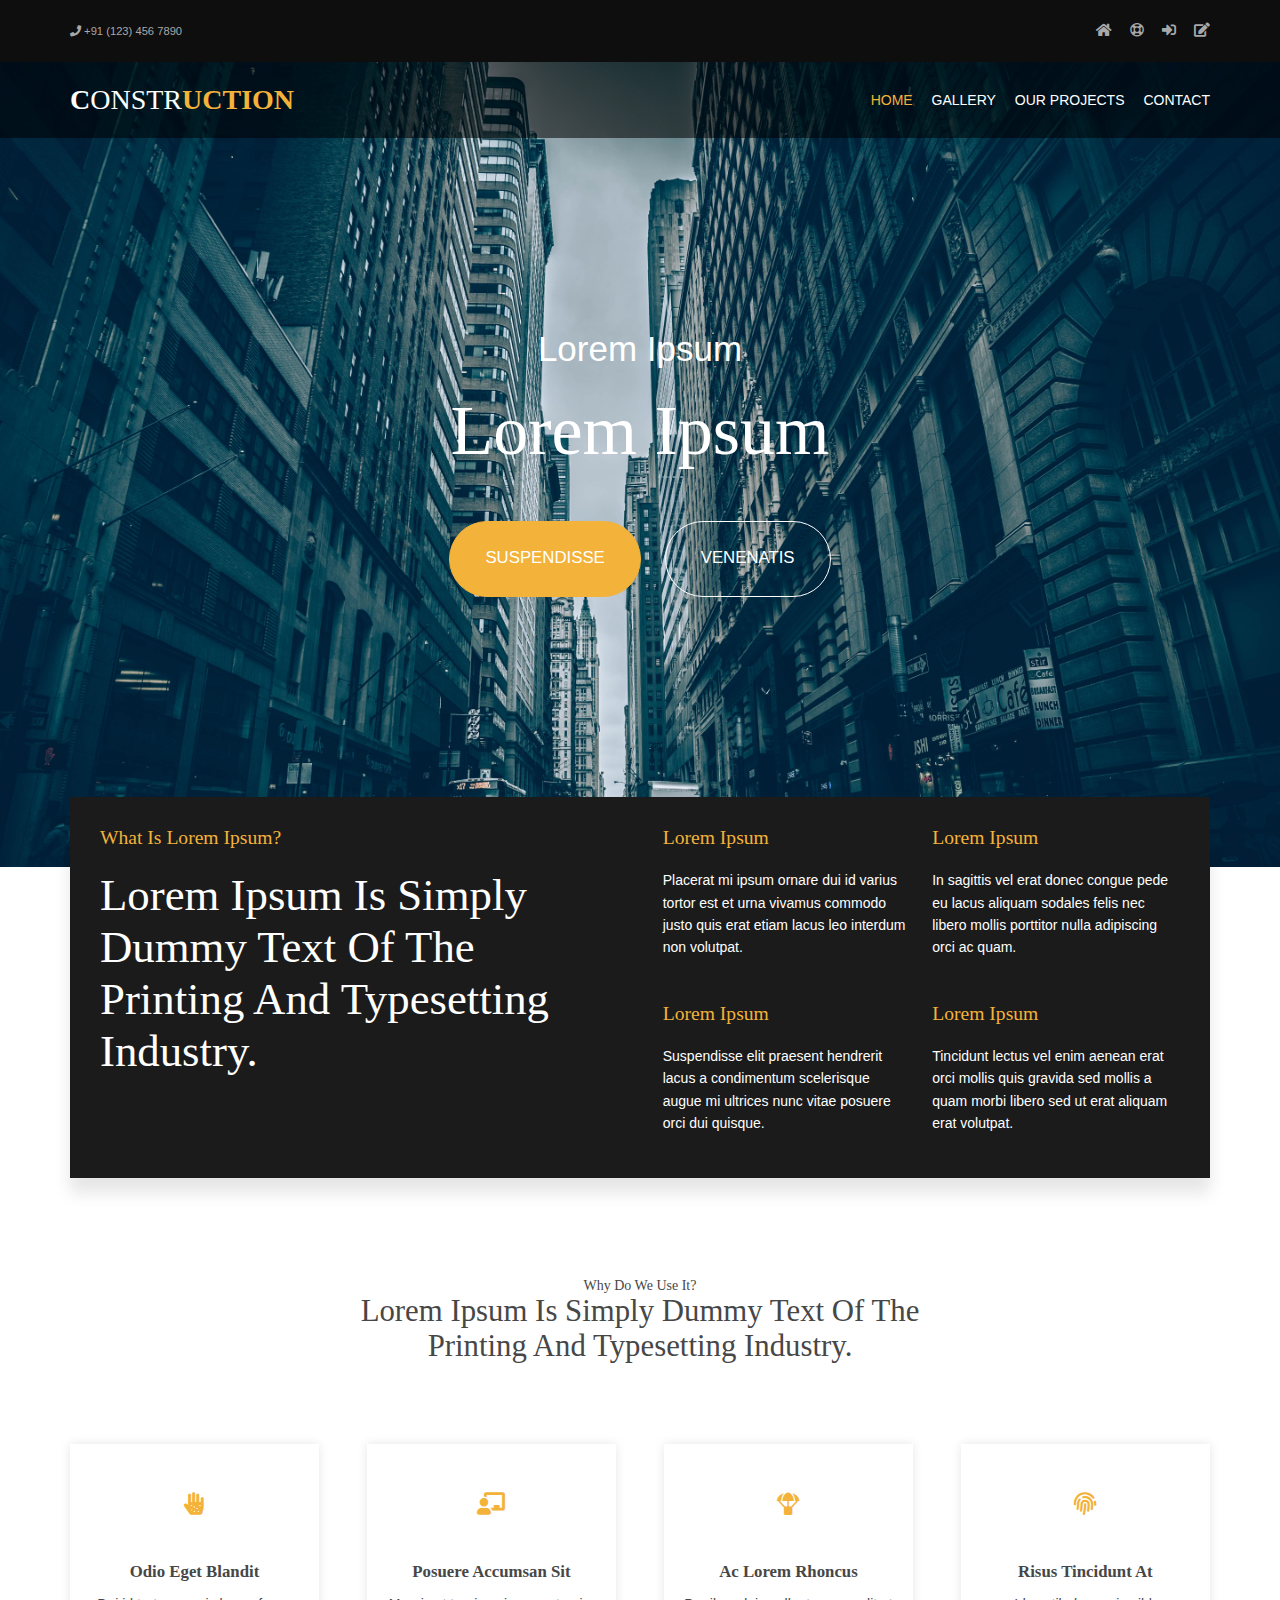
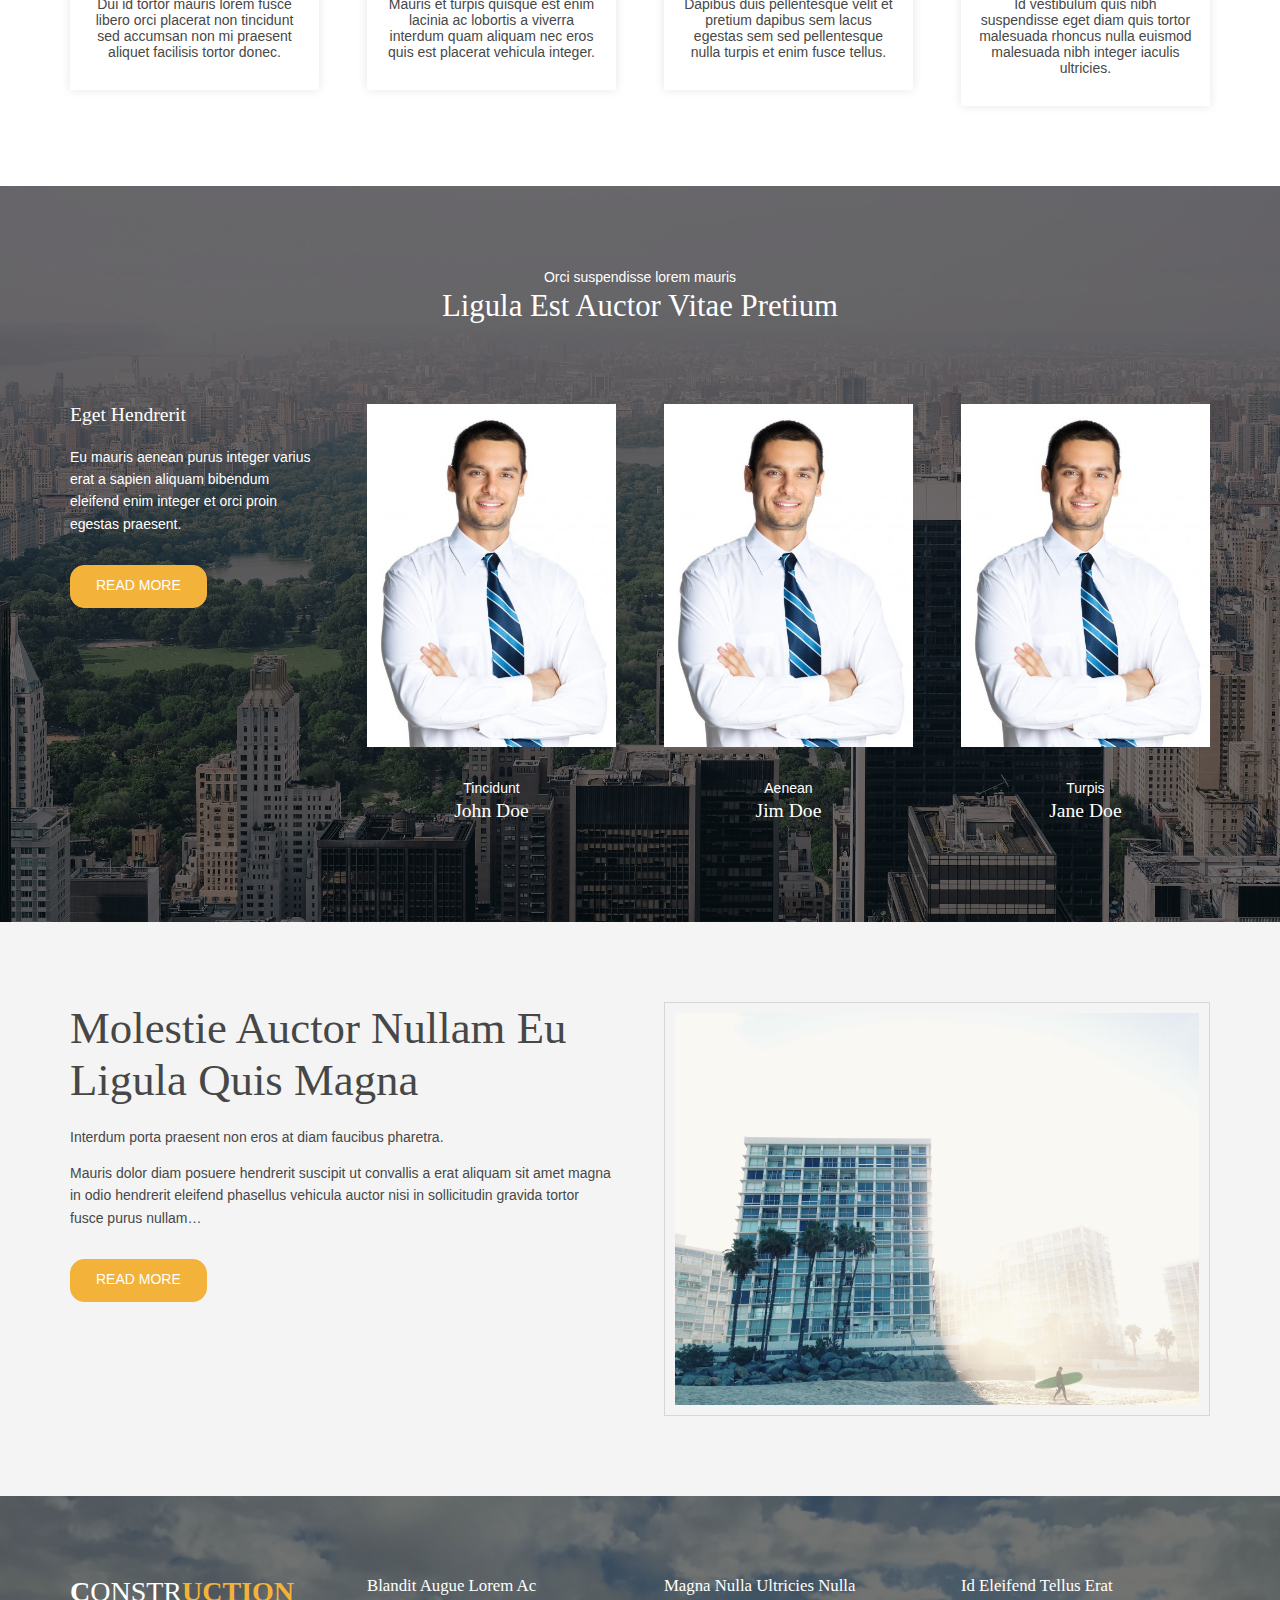
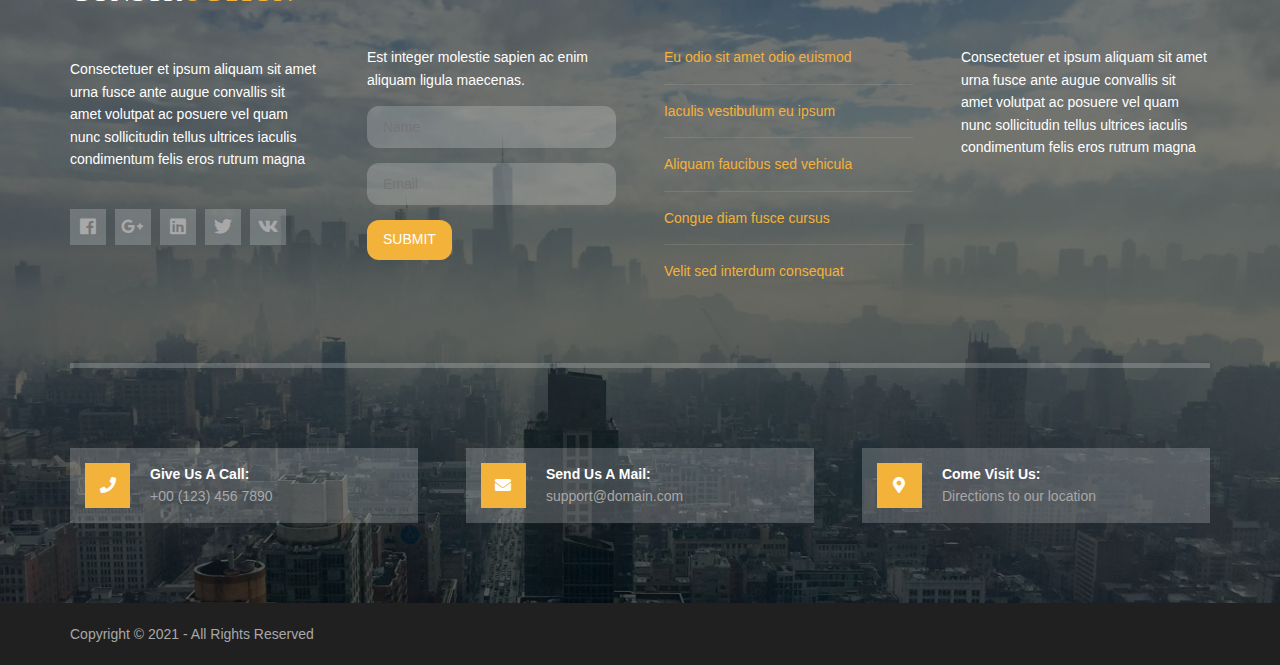
<file: index.html>
<!DOCTYPE html>
<html lang="">
<head>
<title>CONSTRUCTION</title>
<meta charset="utf-8">
<meta name="viewport" content="width=device-width, initial-scale=1.0, maximum-scale=1.0, user-scalable=no">
<link href="layout/styles/layout.css" rel="stylesheet" type="text/css" media="all">
</head>
<body id="top">
<div class="wrapper overlay row0">
  <div id="topbar" class="hoc clear">
    <div class="fl_left"> 
      <ul class="nospace">
        <li><i class="fas fa-phone"></i> +91 (123) 456 7890</li>
      </ul>
      <!-- ################################################################################################ -->
    </div>
    <div class="fl_right"> 
      <!-- ################################################################################################ -->
      <ul class="nospace">
        <li><a href="index.html"><i class="fas fa-home"></i></a></li>
        <li><a href="#" title="Help Centre"><i class="far fa-life-ring"></i></a></li>
        <li><a href="#" title="Login"><i class="fas fa-sign-in-alt"></i></a></li>
        <li><a href="#" title="Sign Up"><i class="fas fa-edit"></i></a></li>
      </ul>
      <!-- ################################################################################################ -->
    </div>
  </div>
</div>

<!-- Top Background Image Wrapper -->
<div class="bgded" style="background-image:url('images/demo/backgrounds/737-5760x3840.jpg');"> 
  <!-- ################################################################################################ -->
  <div class="wrapper row1">
    <header id="header" class="hoc clear">
      <div id="logo" class="fl_left"> 
        <!-- ################################################################################################ -->
        <h1 class="logoname"><a href="index.html">CONSTR<span style="color:#f3b23a;">UCTION</span></a></h1>
        <!-- ################################################################################################ -->
      </div>
      <nav id="mainav" class="fl_right"> 
        <!-- ################################################################################################ -->
        <ul class="clear">
          <li class="active"><a href="../index.html">Home</a></li>
          <li><a href="pages/gallery.html">Gallery</a></li>
          <li><a href="pages/full-width.html">Our projects</a></li>
          <li><a href="pages/sidebar-left.html">Contact</a></li>
          
        </ul>
        <!-- ################################################################################################ -->
      </nav>
    </header>
  </div>
  <!-- ################################################################################################ -->
  <!-- ################################################################################################ -->
  <!-- ################################################################################################ -->
  <div id="pageintro" class="hoc clear"> 
    <!-- ################################################################################################ -->
    <article>
      <p>Lorem ipsum</p>
      <h3 class="heading">Lorem ipsum</h3>
      <footer>
        <ul class="nospace inline pushright">
          <li><a class="btn" href="#">Suspendisse</a></li>
          <li><a class="btn inverse" href="#">Venenatis</a></li>
        </ul>
      </footer>
    </article>
    <!-- ################################################################################################ -->
  </div>
  <!-- ################################################################################################ -->
</div>
<!-- End Top Background Image Wrapper -->

<div class="wrapper row3">
  <main class="hoc container clear"> 
    <!-- main body -->
    <!-- ################################################################################################ -->
    <section id="introblocks" class="row3 inspace-30 clear" style="background-color: rgb(27, 27, 27); color: white;">
      <div class="one_half first">
        <h6 class="heading" style="color: #f3b23a;">What is Lorem Ipsum?</h6>
        <p class="heading font-x3">Lorem Ipsum is simply dummy text of the printing and typesetting industry. </p>
      </div>
      <div class="one_half">
        <ul class="nospace group">
          <li class="one_half first btmspace-30">
            <h6 class="heading" style="color: #f3b23a;">Lorem Ipsum</h6>
            <p>Placerat mi ipsum ornare dui id varius tortor est et urna vivamus commodo justo quis erat etiam lacus leo interdum non volutpat.</p>
          </li>
          <li class="one_half btmspace-30">
            <h6 class="heading" style="color: #f3b23a;">Lorem Ipsum</h6>
            <p>In sagittis vel erat donec congue pede eu lacus aliquam sodales felis nec libero mollis porttitor nulla adipiscing orci ac quam.</p>
          </li>
          <li class="one_half first">
            <h6 class="heading" style="color: #f3b23a;">Lorem Ipsum</h6>
            <p>Suspendisse elit praesent hendrerit lacus a condimentum scelerisque augue mi ultrices nunc vitae posuere orci dui quisque.</p>
          </li>
          <li class="one_half">
            <h6 class="heading" style="color: #f3b23a;">Lorem Ipsum</h6>
            <p>Tincidunt lectus vel enim aenean erat orci mollis quis gravida sed mollis a quam morbi libero sed ut erat aliquam erat volutpat.</p>
          </li>
        </ul>
      </div>
    </section>
    <!-- ################################################################################################ -->
    <section id="services">
      <div class="sectiontitle">
        <h3 class="nospace font-xs">Why do we use it?</h3>
        <h6 class="heading font-x2">Lorem Ipsum is simply dummy text of the printing and typesetting industry.</h6>
      </div>
      <ul class="nospace group">
        <li class="one_quarter">
          <article><a href="#"><i class="fas fa-allergies"></i></a>
            <h6 class="heading">Odio eget blandit</h6>
            <p>Dui id tortor mauris lorem fusce libero orci placerat non tincidunt sed accumsan non mi praesent aliquet facilisis tortor donec.</p>
          </article>
        </li>
        <li class="one_quarter">
          <article><a href="#"><i class="fas fa-chalkboard-teacher"></i></a>
            <h6 class="heading">Posuere accumsan sit</h6>
            <p>Mauris et turpis quisque est enim lacinia ac lobortis a viverra interdum quam aliquam nec eros quis est placerat vehicula integer.</p>
          </article>
        </li>
        <li class="one_quarter">
          <article><a href="#"><i class="fas fa-parachute-box"></i></a>
            <h6 class="heading">Ac lorem rhoncus</h6>
            <p>Dapibus duis pellentesque velit et pretium dapibus sem lacus egestas sem sed pellentesque nulla turpis et enim fusce tellus.</p>
          </article>
        </li>
        <li class="one_quarter">
          <article><a href="#"><i class="fas fa-fingerprint"></i></a>
            <h6 class="heading">Risus tincidunt at</h6>
            <p>Id vestibulum quis nibh suspendisse eget diam quis tortor malesuada rhoncus nulla euismod malesuada nibh integer iaculis ultricies.</p>
          </article>
        </li>
      </ul>
    </section>
    <!-- ################################################################################################ -->
    <!-- / main body -->
    <div class="clear"></div>
  </main>
</div>
<!-- ################################################################################################ -->
<!-- ################################################################################################ -->
<!-- ################################################################################################ -->
<div class="bgded overlay" style="background-image:url('images/demo/backgrounds/1029-4887x2759.jpg');">
  <section class="hoc container clear"> 
    <!-- ################################################################################################ -->
    <div class="sectiontitle">
      <p class="nospace font-xs">Orci suspendisse lorem mauris</p>
      <h6 class="heading font-x2">Ligula est auctor vitae pretium</h6>
    </div>
    <ul class="nospace group sd-third">
      <li class="one_quarter first">
        <article>
          <h6 class="heading">Eget hendrerit</h6>
          <p class="btmspace-30">Eu mauris aenean purus integer varius erat a sapien aliquam bibendum eleifend enim integer et orci proin egestas praesent.</p>
          <footer><a class="btn" href="#">Read More</a></footer>
        </article>
      </li>
      <li class="one_quarter">
        <article class="center"><a class="imgover btmspace-30" href="#"><img src="images/demo/backgrounds/depositphotos_19714321-stock-photo-young-happy-smiling-business-.jpg" alt=""></a>
          <p class="font-xs nospace">Tincidunt</p>
          <p class="heading">John Doe</p>
        </article>
      </li>
      <li class="one_quarter">
        <article class="center"><a class="imgover btmspace-30" href="#"><img src="images/demo/backgrounds/depositphotos_19714321-stock-photo-young-happy-smiling-business-.jpg" alt=""></a>
          <p class="font-xs nospace">Aenean</p>
          <p class="heading">Jim Doe</p>
        </article>
      </li>
      <li class="one_quarter">
        <article class="center"><a class="imgover btmspace-30" href="#"><img src="images/demo/backgrounds/depositphotos_19714321-stock-photo-young-happy-smiling-business-.jpg" alt=""></a>
          <p class="font-xs nospace">Turpis</p>
          <p class="heading">Jane Doe</p>
        </article>
      </li>
    </ul>
    <!-- ################################################################################################ -->
  </section>
</div>
<!-- ################################################################################################ -->
<!-- ################################################################################################ -->
<!-- ################################################################################################ -->
<div class="wrapper row2">
  <article class="hoc container clear"> 
    <!-- ################################################################################################ -->
    <div class="one_half first">
      <h6 class="heading font-x3">Molestie auctor nullam eu ligula quis magna</h6>
      <p>Interdum porta praesent non eros at diam faucibus pharetra.</p>
      <p class="btmspace-30">Mauris dolor diam posuere hendrerit suscipit ut convallis a erat aliquam sit amet magna in odio hendrerit eleifend phasellus vehicula auctor nisi in sollicitudin gravida tortor fusce purus nullam&hellip;</p>
      <footer><a class="btn" href="#">Read More</a></footer>
    </div>
    <div class="one_half"><a class="imgover" href="#"><img class="borderedbox inspace-10" src="images/demo/backgrounds/764-3264x2448.jpg" alt=""></a></div>
    <!-- ################################################################################################ -->
  </article>
</div>
<!-- ################################################################################################ -->
<!-- ################################################################################################ -->
<!-- ################################################################################################ -->

<!--comment
<div class="wrapper row3">
  <section class="hoc container clear"> 
    <!- ################################################################################################ -
    <div class="sectiontitle">
      <p class="nospace font-xs">Id elit mauris consectetuer non</p>
      <h6 class="heading font-x2">Tempor ut pellentesque id</h6>
    </div>
    <ul class="nospace group sd-third">
      <li class="one_third first">
        <article><a class="imgover btmspace-30" href="#"><img src="images/demo/348x261.png" alt=""></a>
          <h6 class="heading">Consectetuer</h6>
          <p>Magna aliquam eleifend odio sed id nisl vivamus rutrum leo a mauris lacus ullamcorper massa ac iaculis odio nibh nec lectus.</p>
        </article>
      </li>
      <li class="one_third">
        <article><a class="imgover btmspace-30" href="#"><img src="images/demo/348x261.png" alt=""></a>
          <h6 class="heading">Condimentum</h6>
          <p>Cras sed nunc etiam dignissim leo duis viverra malesuada mi proin felis tellus imperdiet quis pulvinar sed aliquet quis odio.</p>
        </article>
      </li>
      <li class="one_third">
        <article><a class="imgover btmspace-30" href="#"><img src="images/demo/348x261.png" alt=""></a>
          <h6 class="heading">Adipiscing</h6>
          <p>Morbi pulvinar praesent euismod accumsan odio aenean id odio sed ornare eleifend tellus morbi nisl erat tincidunt ut auctor ac.</p>
        </article>
      </li>
    </ul>
    <! ################################################################################################ -->
  </section>
</div>
<!---->
<!-- ################################################################################################ -->
<!-- ################################################################################################ -->
<!-- ################################################################################################ -->
<div class="bgded overlay row4" style="background-image:url('images/demo/backgrounds/868-2724x2448.jpg');">
  <footer id="footer" class="hoc clear"> 
    <!-- ################################################################################################ -->
    <div class="group">
      <div class="one_quarter first">
        <h1 class="logoname"><a href="index.html" style="color: white;">CONSTR<span style="color: #f3b23a;">UCTION</span></a></h1>
        <p style="color: white;">Consectetuer et ipsum aliquam sit amet urna fusce ante augue convallis sit amet volutpat ac posuere vel quam nunc sollicitudin tellus ultrices iaculis condimentum felis eros rutrum magna</p>
        <ul class="faico clear">
          <li><a class="faicon-facebook" href="#"><i class="fab fa-facebook"></i></a></li>
          <li><a class="faicon-google-plus" href="#"><i class="fab fa-google-plus-g"></i></a></li>
          <li><a class="faicon-linkedin" href="#"><i class="fab fa-linkedin"></i></a></li>
          <li><a class="faicon-twitter" href="#"><i class="fab fa-twitter"></i></a></li>
          <li><a class="faicon-vk" href="#"><i class="fab fa-vk"></i></a></li>
        </ul>
      </div>
      <div class="one_quarter">
        <h6 class="heading">Blandit augue lorem ac</h6>
        <p class="nospace btmspace-15" style="color: white;">Est integer molestie sapien ac enim aliquam ligula maecenas.</p>
        <form action="#" method="post">
          <fieldset>
            <legend>Newsletter:</legend>
            <input class="btmspace-15" type="text" value="" placeholder="Name">
            <input class="btmspace-15" type="text" value="" placeholder="Email">
            <button class="btn" type="submit" value="submit">Submit</button>
          </fieldset>
        </form>
      </div>
      <div class="one_quarter">
        <h6 class="heading">Magna nulla ultricies nulla</h6>
        <ul class="nospace linklist">
          <li><a href="#" style="color: #f3b23a;">Eu odio sit amet odio euismod</a></li>
          <li><a href="#" style="color: #f3b23a;">Iaculis vestibulum eu ipsum</a></li>
          <li><a href="#" style="color: #f3b23a;">Aliquam faucibus sed vehicula</a></li>
          <li><a href="#" style="color: #f3b23a;">Congue diam fusce cursus</a></li>
          <li><a href="#" style="color: #f3b23a;">Velit sed interdum consequat</a></li>
        </ul>
      </div>
      <div class="one_quarter">
        <h6 class="heading">Id eleifend tellus erat</h6>
        <p style="color: white;">Consectetuer et ipsum aliquam sit amet urna fusce ante augue convallis sit amet volutpat ac posuere vel quam nunc sollicitudin tellus ultrices iaculis condimentum felis eros rutrum magna</p>
        <!--<ul class="nospace clear latestimg">
          <li><a class="imgover" href="#"><img src="images/demo/100x100.png" alt=""></a></li>
          <li><a class="imgover" href="#"><img src="images/demo/100x100.png" alt=""></a></li>
          <li><a class="imgover" href="#"><img src="images/demo/100x100.png" alt=""></a></li>
          <li><a class="imgover" href="#"><img src="images/demo/100x100.png" alt=""></a></li>
          <li><a class="imgover" href="#"><img src="images/demo/100x100.png" alt=""></a></li>
          <li><a class="imgover" href="#"><img src="images/demo/100x100.png" alt=""></a></li>
          <li><a class="imgover" href="#"><img src="images/demo/100x100.png" alt=""></a></li>
          <li><a class="imgover" href="#"><img src="images/demo/100x100.png" alt=""></a></li>
          <li><a class="imgover" href="#"><img src="images/demo/100x100.png" alt=""></a></li>
        </ul>-->
      </div>
    </div>
    <!-- ################################################################################################ -->
    <figure id="ctdetails">
      <ul class="nospace group">
        <li class="one_third first">
          <div class="clear"><a href="#"><i class="fas fa-phone"></i></a> <span><strong>Give us a call:</strong> +00 (123) 456 7890</span></div>
        </li>
        <li class="one_third">
          <div class="clear"><a href="#"><i class="fas fa-envelope"></i></a> <span><strong>Send us a mail:</strong> support@domain.com</span></div>
        </li>
        <li class="one_third">
          <div class="clear"><a href="#"><i class="fas fa-map-marker-alt"></i></a> <span><strong>Come visit us:</strong> Directions to our location</span></div>
        </li>
      </ul>
    </figure>
    <!-- ################################################################################################ -->
  </footer>
</div>
<!-- ################################################################################################ -->
<!-- ################################################################################################ -->
<!-- ################################################################################################ -->
<div class="wrapper row5">
  <div id="copyright" class="hoc clear"> 
    <!-- ################################################################################################ -->
    <p class="fl_left">Copyright &copy; 2021 - All Rights Reserved </p>
    
    <!-- ################################################################################################ -->
  </div>
</div>
<!-- ################################################################################################ -->
<!-- ################################################################################################ -->
<!-- ################################################################################################ -->
<a id="backtotop" href="#top"><i class="fas fa-chevron-up"></i></a>
<!-- JAVASCRIPTS -->
<script src="layout/scripts/jquery.min.js"></script>
<script src="layout/scripts/jquery.backtotop.js"></script>
<script src="layout/scripts/jquery.mobilemenu.js"></script>
</body>
</html>
</file>
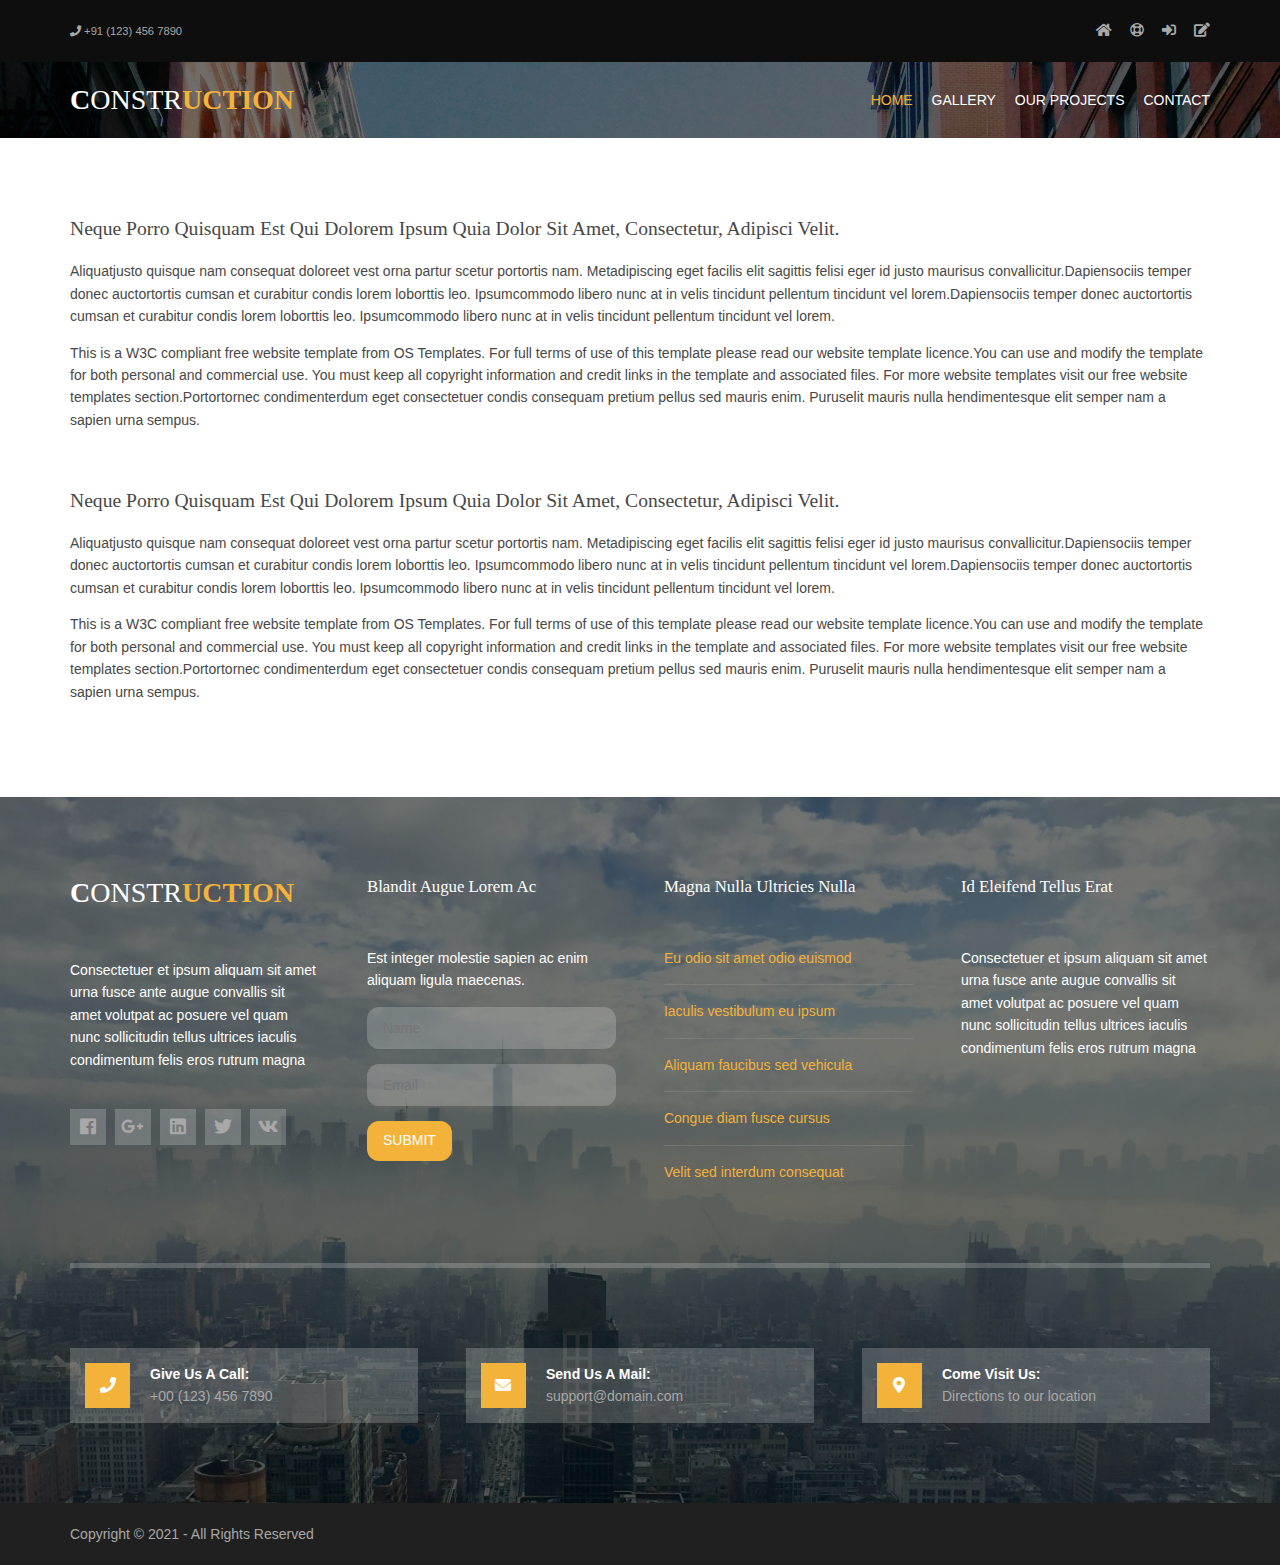
<file: pages/full-width.html>
<!DOCTYPE html>

<html lang="">

<head>
<title>Projects</title>
<meta charset="utf-8">
<meta name="viewport" content="width=device-width, initial-scale=1.0, maximum-scale=1.0, user-scalable=no">
<link href="../layout/styles/layout.css" rel="stylesheet" type="text/css" media="all">
</head>
<body id="top">
<!-- ################################################################################################ -->
<!-- ################################################################################################ -->
<!-- ################################################################################################ -->
<div class="wrapper overlay row0">
  <div id="topbar" class="hoc clear">
    <div class="fl_left"> 
      <!-- ################################################################################################ -->
      <ul class="nospace">
        <li><i class="fas fa-phone"></i> +91 (123) 456 7890</li>
      </ul>
      <!-- ################################################################################################ -->
    </div>
    <div class="fl_right"> 
      <!-- ################################################################################################ -->
      <ul class="nospace">
        <li><a href="../index.html"><i class="fas fa-home"></i></a></li>
        <li><a href="#" title="Help Centre"><i class="far fa-life-ring"></i></a></li>
        <li><a href="#" title="Login"><i class="fas fa-sign-in-alt"></i></a></li>
        <li><a href="#" title="Sign Up"><i class="fas fa-edit"></i></a></li>
      </ul>
      <!-- ################################################################################################ -->
    </div>
  </div>
</div>
<!-- ################################################################################################ -->
<!-- ################################################################################################ -->
<!-- ################################################################################################ -->
<!-- Top Background Image Wrapper -->
<div class="bgded" style="background-image:url('../images/demo/backgrounds/57-2448x3264.jpg');">  
  <!-- ################################################################################################ -->
  <div class="wrapper row1">
    <header id="header" class="hoc clear">
      <div id="logo" class="fl_left"> 
        <!-- ################################################################################################ -->
        <h1 class="logoname"><a href="index.html">CONSTR<span style="color:#f3b23a;">UCTION</span></a></h1>
        <!-- ################################################################################################ -->
      </div>
      <nav id="mainav" class="fl_right"> 
        <!-- ################################################################################################ -->
        <ul class="clear">
          <li class="active"><a href="../index.html">Home</a></li>
          <li><a href="gallery.html">Gallery</a></li>
          <li><a href="full-width.html">Our projects</a></li>
          <li><a href="sidebar-left.html">Contact</a></li>
          
        </ul>
          
         <!-- <li><a class="drop" href="#">Services</a>
            <ul>
              <li><a href="pages/gallery.html">Gallery</a></li>
              <li><a href="pages/full-width.html">Our projects</a></li>
            </ul>
          </li>
          <li><a href="#">Contact</a></li>-->
          
        
        <!-- ################################################################################################ -->
      </nav>
    </header>
  </div>
  <!-- ################################################################################################ -->
  <!-- ################################################################################################ -->
  <!-- ################################################################################################ -->
  <!--<div id="breadcrumb" class="hoc clear"> 
    
    <h6 class="heading">Gallery</h6>
    <ul>
      <li><a href="#">Home</a></li>
      <li><a href="#">Lorem</a></li>
      <li><a href="#">Ipsum</a></li>
      <li><a href="#">Dolor</a></li>
    </ul>
    
  </div>-->
  <!-- ################################################################################################ -->
</div>
<!-- End Top Background Image Wrapper -->
<!-- ################################################################################################ -->
<!-- ################################################################################################ -->
<!-- ################################################################################################ -->
<div class="wrapper row3">
  <main class="hoc container clear"> 
    <!-- main body -->
    <!-- ################################################################################################ -->
    <div class="content"> 
      <!-- ################################################################################################ -->
      <h1>Neque porro quisquam est qui dolorem ipsum quia dolor sit amet, consectetur, adipisci velit.</h1>
      
      <p>Aliquatjusto quisque nam consequat doloreet vest orna partur scetur portortis nam. Metadipiscing eget facilis elit sagittis felisi eger id justo maurisus convallicitur.Dapiensociis temper donec auctortortis cumsan et curabitur condis lorem loborttis leo. Ipsumcommodo libero nunc at in velis tincidunt pellentum tincidunt vel lorem.Dapiensociis temper donec auctortortis cumsan et curabitur condis lorem loborttis leo. Ipsumcommodo libero nunc at in velis tincidunt pellentum tincidunt vel lorem.</p>
      
      <p>This is a W3C compliant free website template from OS Templates. For full terms of use of this template please read our website template licence.You can use and modify the template for both personal and commercial use. You must keep all copyright information and credit links in the template and associated files. For more website templates visit our free website templates section.Portortornec condimenterdum eget consectetuer condis consequam pretium pellus sed mauris enim. Puruselit mauris nulla hendimentesque elit semper nam a sapien urna sempus.</p><br><br>

      <h1>Neque porro quisquam est qui dolorem ipsum quia dolor sit amet, consectetur, adipisci velit.</h1>
      
      <p>Aliquatjusto quisque nam consequat doloreet vest orna partur scetur portortis nam. Metadipiscing eget facilis elit sagittis felisi eger id justo maurisus convallicitur.Dapiensociis temper donec auctortortis cumsan et curabitur condis lorem loborttis leo. Ipsumcommodo libero nunc at in velis tincidunt pellentum tincidunt vel lorem.Dapiensociis temper donec auctortortis cumsan et curabitur condis lorem loborttis leo. Ipsumcommodo libero nunc at in velis tincidunt pellentum tincidunt vel lorem.</p>
      
      <p>This is a W3C compliant free website template from OS Templates. For full terms of use of this template please read our website template licence.You can use and modify the template for both personal and commercial use. You must keep all copyright information and credit links in the template and associated files. For more website templates visit our free website templates section.Portortornec condimenterdum eget consectetuer condis consequam pretium pellus sed mauris enim. Puruselit mauris nulla hendimentesque elit semper nam a sapien urna sempus.</p>
      
      <!--<h1>Table(s)</h1>
      <div class="scrollable">
        <table>
          <thead>
            <tr>
              <th>Header 1</th>
              <th>Header 2</th>
              <th>Header 3</th>
              <th>Header 4</th>
            </tr>
          </thead>
          <tbody>
            <tr>
              <td><a href="#">Value 1</a></td>
              <td>Value 2</td>
              <td>Value 3</td>
              <td>Value 4</td>
            </tr>
            <tr>
              <td>Value 5</td>
              <td>Value 6</td>
              <td>Value 7</td>
              <td><a href="#">Value 8</a></td>
            </tr>
            <tr>
              <td>Value 9</td>
              <td>Value 10</td>
              <td>Value 11</td>
              <td>Value 12</td>
            </tr>
            <tr>
              <td>Value 13</td>
              <td><a href="#">Value 14</a></td>
              <td>Value 15</td>
              <td>Value 16</td>
            </tr>
          </tbody>
        </table>
      </div>-->
      <!--<div id="comments">
        <h2>Comments</h2>
        <ul>
          <li>
            <article>
              <header>
                <figure class="avatar"><img src="../images/demo/avatar.png" alt=""></figure>
                <address>
                By <a href="#">A Name</a>
                </address>
                <time datetime="2045-04-06T08:15+00:00">Friday, 6<sup>th</sup> April 2045 @08:15:00</time>
              </header>
              <div class="comcont">
                <p>This is an example of a comment made on a post. You can either edit the comment, delete the comment or reply to the comment. Use this as a place to respond to the post or to share what you are thinking.</p>
              </div>
            </article>
          </li>
          <li>
            <article>
              <header>
                <figure class="avatar"><img src="../images/demo/avatar.png" alt=""></figure>
                <address>
                By <a href="#">A Name</a>
                </address>
                <time datetime="2045-04-06T08:15+00:00">Friday, 6<sup>th</sup> April 2045 @08:15:00</time>
              </header>
              <div class="comcont">
                <p>This is an example of a comment made on a post. You can either edit the comment, delete the comment or reply to the comment. Use this as a place to respond to the post or to share what you are thinking.</p>
              </div>
            </article>
          </li>
          <li>
            <article>
              <header>
                <figure class="avatar"><img src="../images/demo/avatar.png" alt=""></figure>
                <address>
                By <a href="#">A Name</a>
                </address>
                <time datetime="2045-04-06T08:15+00:00">Friday, 6<sup>th</sup> April 2045 @08:15:00</time>
              </header>
              <div class="comcont">
                <p>This is an example of a comment made on a post. You can either edit the comment, delete the comment or reply to the comment. Use this as a place to respond to the post or to share what you are thinking.</p>
              </div>
            </article>
          </li>
        </ul>
        <h2>Write A Comment</h2>
        <form action="#" method="post">
          <div class="one_third first">
            <label for="name">Name <span>*</span></label>
            <input type="text" name="name" id="name" value="" size="22" required>
          </div>
          <div class="one_third">
            <label for="email">Mail <span>*</span></label>
            <input type="email" name="email" id="email" value="" size="22" required>
          </div>
          <div class="one_third">
            <label for="url">Website</label>
            <input type="url" name="url" id="url" value="" size="22">
          </div>
          <div class="block clear">
            <label for="comment">Your Comment</label>
            <textarea name="comment" id="comment" cols="25" rows="10"></textarea>
          </div>
          <div>
            <input type="submit" name="submit" value="Submit Form">
            &nbsp;
            <input type="reset" name="reset" value="Reset Form">
          </div>
        </form>
      </div>-->
      <!-- ################################################################################################ -->
    </div>
    <!-- ################################################################################################ -->
    <!-- / main body -->
    <div class="clear"></div>
  </main>
</div>
<!-- ################################################################################################ -->
<!-- ################################################################################################ -->
<!-- ################################################################################################ -->
<div class="bgded overlay row4" style="background-image:url('../images/demo/backgrounds/868-2724x2448.jpg');">
  <footer id="footer" class="hoc clear"> 
    <!-- ################################################################################################ -->
    <div class="group">
      <div class="one_quarter first">
        <h1 class="logoname"><a href="index.html" style="color: white;">CONSTR<span style="color: #f3b23a;">UCTION</span></a></h1>
        <p style="color: white;">Consectetuer et ipsum aliquam sit amet urna fusce ante augue convallis sit amet volutpat ac posuere vel quam nunc sollicitudin tellus ultrices iaculis condimentum felis eros rutrum magna</p>
        <ul class="faico clear">
          <li><a class="faicon-facebook" href="#"><i class="fab fa-facebook"></i></a></li>
          <li><a class="faicon-google-plus" href="#"><i class="fab fa-google-plus-g"></i></a></li>
          <li><a class="faicon-linkedin" href="#"><i class="fab fa-linkedin"></i></a></li>
          <li><a class="faicon-twitter" href="#"><i class="fab fa-twitter"></i></a></li>
          <li><a class="faicon-vk" href="#"><i class="fab fa-vk"></i></a></li>
        </ul>
      </div>
      <div class="one_quarter">
        <h6 class="heading">Blandit augue lorem ac</h6>
        <p class="nospace btmspace-15" style="color: white;">Est integer molestie sapien ac enim aliquam ligula maecenas.</p>
        <form action="#" method="post">
          <fieldset>
            <legend>Newsletter:</legend>
            <input class="btmspace-15" type="text" value="" placeholder="Name">
            <input class="btmspace-15" type="text" value="" placeholder="Email">
            <button class="btn" type="submit" value="submit">Submit</button>
          </fieldset>
        </form>
      </div>
      <div class="one_quarter">
        <h6 class="heading">Magna nulla ultricies nulla</h6>
        <ul class="nospace linklist">
          <li><a href="#" style="color: #f3b23a;">Eu odio sit amet odio euismod</a></li>
          <li><a href="#" style="color: #f3b23a;">Iaculis vestibulum eu ipsum</a></li>
          <li><a href="#" style="color: #f3b23a;">Aliquam faucibus sed vehicula</a></li>
          <li><a href="#" style="color: #f3b23a;">Congue diam fusce cursus</a></li>
          <li><a href="#" style="color: #f3b23a;">Velit sed interdum consequat</a></li>
        </ul>
      </div>
      <div class="one_quarter">
        <h6 class="heading">Id eleifend tellus erat</h6>
        <p style="color: white;">Consectetuer et ipsum aliquam sit amet urna fusce ante augue convallis sit amet volutpat ac posuere vel quam nunc sollicitudin tellus ultrices iaculis condimentum felis eros rutrum magna</p>
        <!--<ul class="nospace clear latestimg">
          <li><a class="imgover" href="#"><img src="images/demo/100x100.png" alt=""></a></li>
          <li><a class="imgover" href="#"><img src="images/demo/100x100.png" alt=""></a></li>
          <li><a class="imgover" href="#"><img src="images/demo/100x100.png" alt=""></a></li>
          <li><a class="imgover" href="#"><img src="images/demo/100x100.png" alt=""></a></li>
          <li><a class="imgover" href="#"><img src="images/demo/100x100.png" alt=""></a></li>
          <li><a class="imgover" href="#"><img src="images/demo/100x100.png" alt=""></a></li>
          <li><a class="imgover" href="#"><img src="images/demo/100x100.png" alt=""></a></li>
          <li><a class="imgover" href="#"><img src="images/demo/100x100.png" alt=""></a></li>
          <li><a class="imgover" href="#"><img src="images/demo/100x100.png" alt=""></a></li>
        </ul>-->
      </div>
    </div>
    <!-- ################################################################################################ -->
    <figure id="ctdetails">
      <ul class="nospace group">
        <li class="one_third first">
          <div class="clear"><a href="#"><i class="fas fa-phone"></i></a> <span><strong>Give us a call:</strong> +00 (123) 456 7890</span></div>
        </li>
        <li class="one_third">
          <div class="clear"><a href="#"><i class="fas fa-envelope"></i></a> <span><strong>Send us a mail:</strong> support@domain.com</span></div>
        </li>
        <li class="one_third">
          <div class="clear"><a href="#"><i class="fas fa-map-marker-alt"></i></a> <span><strong>Come visit us:</strong> Directions to our location</span></div>
        </li>
      </ul>
    </figure>
    <!-- ################################################################################################ -->
  </footer>
</div>
<!-- ################################################################################################ -->
<!-- ################################################################################################ -->
<!-- ################################################################################################ -->
<div class="wrapper row5">
  <div id="copyright" class="hoc clear"> 
    <!-- ################################################################################################ -->
    <p class="fl_left">Copyright &copy; 2021 - All Rights Reserved </p>
    <!-- ################################################################################################ -->
  </div>
</div>
<!-- ################################################################################################ -->
<!-- ################################################################################################ -->
<!-- ################################################################################################ -->
<a id="backtotop" href="#top"><i class="fas fa-chevron-up"></i></a>
<!-- JAVASCRIPTS -->
<script src="../layout/scripts/jquery.min.js"></script>
<script src="../layout/scripts/jquery.backtotop.js"></script>
<script src="../layout/scripts/jquery.mobilemenu.js"></script>
</body>
</html>
</file>
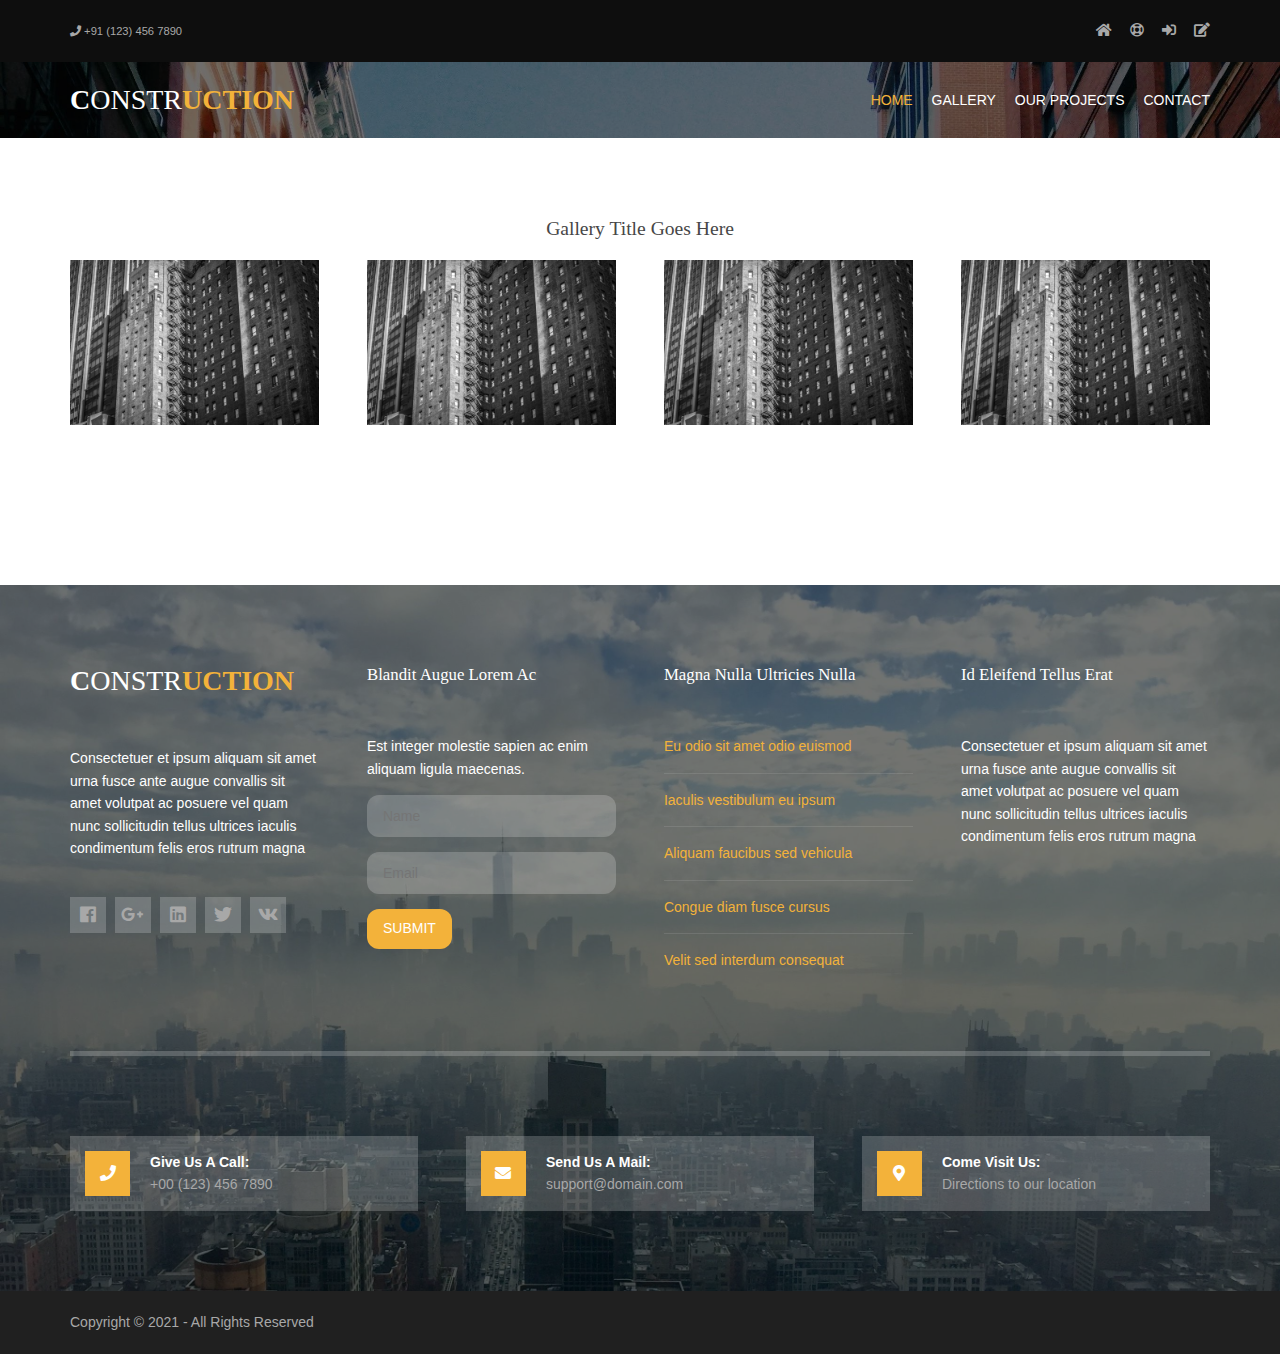
<file: pages/gallery.html>
<!DOCTYPE html>

<html lang="">

<head>
<title>Gallery</title>
<meta charset="utf-8">
<meta name="viewport" content="width=device-width, initial-scale=1.0, maximum-scale=1.0, user-scalable=no">
<link href="../layout/styles/layout.css" rel="stylesheet" type="text/css" media="all">
</head>
<body id="top">
<!-- ################################################################################################ -->
<!-- ################################################################################################ -->
<!-- ################################################################################################ -->
<div class="wrapper overlay row0">
  <div id="topbar" class="hoc clear">
    <div class="fl_left"> 
      <!-- ################################################################################################ -->
      <ul class="nospace">
        <li><i class="fas fa-phone"></i> +91 (123) 456 7890</li>
      </ul>
      <!-- ################################################################################################ -->
    </div>
    <div class="fl_right"> 
      <!-- ################################################################################################ -->
      <ul class="nospace">
        <li><a href="../index.html"><i class="fas fa-home"></i></a></li>
        <li><a href="#" title="Help Centre"><i class="far fa-life-ring"></i></a></li>
        <li><a href="#" title="Login"><i class="fas fa-sign-in-alt"></i></a></li>
        <li><a href="#" title="Sign Up"><i class="fas fa-edit"></i></a></li>
      </ul>
      <!-- ################################################################################################ -->
    </div>
  </div>
</div>
<!-- ################################################################################################ -->
<!-- ################################################################################################ -->
<!-- ################################################################################################ -->
<!-- Top Background Image Wrapper -->
<div class="bgded" style="background-image:url('../images/demo/backgrounds/57-2448x3264.jpg');"> 
  <!-- ################################################################################################ -->
  <div class="wrapper row1">
    <header id="header" class="hoc clear">
      <div id="logo" class="fl_left"> 
        <!-- ################################################################################################ -->
        <h1 class="logoname"><a href="index.html">CONSTR<span style="color:#f3b23a;">UCTION</span></a></h1>
        <!-- ################################################################################################ -->
      </div>
      <nav id="mainav" class="fl_right"> 
        <!-- ################################################################################################ -->
        <ul class="clear">
          <li class="active"><a href="../index.html">Home</a></li>
          <li><a href="gallery.html">Gallery</a></li>
          <li><a href="full-width.html">Our projects</a></li>
          <li><a href="sidebar-left.html">Contact</a></li>
          
        </ul>
        <!-- ################################################################################################ -->
      </nav>
    </header>
  </div>
  <!-- ################################################################################################ -->
  <!-- ################################################################################################ -->
  <!-- ################################################################################################ -->
  <!--<div id="breadcrumb" class="hoc clear"> 
    
    <h6 class="heading">Gallery</h6>
    <ul>
      <li><a href="#">Home</a></li>
      <li><a href="#">Lorem</a></li>
      <li><a href="#">Ipsum</a></li>
      <li><a href="#">Dolor</a></li>
    </ul>
    
  </div>-->
  <!-- ################################################################################################ -->
</div>
<!-- End Top Background Image Wrapper -->
<!-- ################################################################################################ -->
<!-- ################################################################################################ -->
<!-- ################################################################################################ -->
<div class="wrapper row3">
  <main class="hoc container clear"> 
    <!-- main body -->
    <!-- ################################################################################################ -->
    <div class="content"> 
      <!-- ################################################################################################ -->
      <div id="gallery">
        <figure>
          <header class="heading" style="text-align: center;">Gallery Title Goes Here</header>
          <ul class="nospace clear">
            <li class="one_quarter first"><a href="#"><img src="../images/demo/backgrounds/945-4928x3264.jpg" alt=""></a></li>
            <li class="one_quarter"><a href="#"><img src="../images/demo/backgrounds/945-4928x3264.jpg" alt=""></a></li>
            <li class="one_quarter"><a href="#"><img src="../images/demo/backgrounds/945-4928x3264.jpg" alt=""></a></li>
            <li class="one_quarter"><a href="#"><img src="../images/demo/backgrounds/945-4928x3264.jpg" alt=""></a></li>
            <!--<li class="one_quarter first"><a href="#"><img src="../images/demo/gallery/01.png" alt=""></a></li>
            <li class="one_quarter"><a href="#"><img src="../images/demo/gallery/01.png" alt=""></a></li>
            <li class="one_quarter"><a href="#"><img src="../images/demo/gallery/01.png" alt=""></a></li>
            <li class="one_quarter"><a href="#"><img src="../images/demo/gallery/01.png" alt=""></a></li>
            <li class="one_quarter first"><a href="#"><img src="../images/demo/gallery/01.png" alt=""></a></li>
            <li class="one_quarter"><a href="#"><img src="../images/demo/gallery/01.png" alt=""></a></li>
            <li class="one_quarter"><a href="#"><img src="../images/demo/gallery/01.png" alt=""></a></li>
            <li class="one_quarter"><a href="#"><img src="../images/demo/gallery/01.png" alt=""></a></li>
          </ul>
          <figcaption>Gallery Description Goes Here</figcaption>
        </figure>
      </div>
      
     
      <nav class="pagination">
        <ul>
          <li><a href="#">&laquo; Previous</a></li>
          <li><a href="#">1</a></li>
          <li><a href="#">2</a></li>
          <li><strong>&hellip;</strong></li>
          <li><a href="#">6</a></li>
          <li class="current"><strong>7</strong></li>
          <li><a href="#">8</a></li>
          <li><a href="#">9</a></li>
          <li><strong>&hellip;</strong></li>
          <li><a href="#">14</a></li>
          <li><a href="#">15</a></li>
          <li><a href="#">Next &raquo;</a></li>
        </ul>
      </nav>
      
    </div>
    ################################################################################################ -->
    <!-- / main body -->
    <div class="clear"></div>
  </main>
</div>
<!-- ################################################################################################ -->
<!-- ################################################################################################ -->
<!-- ################################################################################################ -->
<div class="bgded overlay row4" style="background-image:url('../images/demo/backgrounds/868-2724x2448.jpg');">
  <footer id="footer" class="hoc clear"> 
    <!-- ################################################################################################ -->
    <div class="group">
      <div class="one_quarter first">
        <h1 class="logoname"><a href="index.html" style="color: white;">CONSTR<span style="color: #f3b23a;">UCTION</span></a></h1>
        <p style="color: white;">Consectetuer et ipsum aliquam sit amet urna fusce ante augue convallis sit amet volutpat ac posuere vel quam nunc sollicitudin tellus ultrices iaculis condimentum felis eros rutrum magna</p>
        <ul class="faico clear">
          <li><a class="faicon-facebook" href="#"><i class="fab fa-facebook"></i></a></li>
          <li><a class="faicon-google-plus" href="#"><i class="fab fa-google-plus-g"></i></a></li>
          <li><a class="faicon-linkedin" href="#"><i class="fab fa-linkedin"></i></a></li>
          <li><a class="faicon-twitter" href="#"><i class="fab fa-twitter"></i></a></li>
          <li><a class="faicon-vk" href="#"><i class="fab fa-vk"></i></a></li>
        </ul>
      </div>
      <div class="one_quarter">
        <h6 class="heading">Blandit augue lorem ac</h6>
        <p class="nospace btmspace-15" style="color: white;">Est integer molestie sapien ac enim aliquam ligula maecenas.</p>
        <form action="#" method="post">
          <fieldset>
            <legend>Newsletter:</legend>
            <input class="btmspace-15" type="text" value="" placeholder="Name">
            <input class="btmspace-15" type="text" value="" placeholder="Email">
            <button class="btn" type="submit" value="submit">Submit</button>
          </fieldset>
        </form>
      </div>
      <div class="one_quarter">
        <h6 class="heading">Magna nulla ultricies nulla</h6>
        <ul class="nospace linklist">
          <li><a href="#" style="color: #f3b23a;">Eu odio sit amet odio euismod</a></li>
          <li><a href="#" style="color: #f3b23a;">Iaculis vestibulum eu ipsum</a></li>
          <li><a href="#" style="color: #f3b23a;">Aliquam faucibus sed vehicula</a></li>
          <li><a href="#" style="color: #f3b23a;">Congue diam fusce cursus</a></li>
          <li><a href="#" style="color: #f3b23a;">Velit sed interdum consequat</a></li>
        </ul>
      </div>
      <div class="one_quarter">
        <h6 class="heading">Id eleifend tellus erat</h6>
        <p style="color: white;">Consectetuer et ipsum aliquam sit amet urna fusce ante augue convallis sit amet volutpat ac posuere vel quam nunc sollicitudin tellus ultrices iaculis condimentum felis eros rutrum magna</p>
        <!--<ul class="nospace clear latestimg">
          <li><a class="imgover" href="#"><img src="images/demo/100x100.png" alt=""></a></li>
          <li><a class="imgover" href="#"><img src="images/demo/100x100.png" alt=""></a></li>
          <li><a class="imgover" href="#"><img src="images/demo/100x100.png" alt=""></a></li>
          <li><a class="imgover" href="#"><img src="images/demo/100x100.png" alt=""></a></li>
          <li><a class="imgover" href="#"><img src="images/demo/100x100.png" alt=""></a></li>
          <li><a class="imgover" href="#"><img src="images/demo/100x100.png" alt=""></a></li>
          <li><a class="imgover" href="#"><img src="images/demo/100x100.png" alt=""></a></li>
          <li><a class="imgover" href="#"><img src="images/demo/100x100.png" alt=""></a></li>
          <li><a class="imgover" href="#"><img src="images/demo/100x100.png" alt=""></a></li>
        </ul>-->
      </div>
    </div>
    <!-- ################################################################################################ -->
    <figure id="ctdetails">
      <ul class="nospace group">
        <li class="one_third first">
          <div class="clear"><a href="#"><i class="fas fa-phone"></i></a> <span><strong>Give us a call:</strong> +00 (123) 456 7890</span></div>
        </li>
        <li class="one_third">
          <div class="clear"><a href="#"><i class="fas fa-envelope"></i></a> <span><strong>Send us a mail:</strong> support@domain.com</span></div>
        </li>
        <li class="one_third">
          <div class="clear"><a href="#"><i class="fas fa-map-marker-alt"></i></a> <span><strong>Come visit us:</strong> Directions to our location</span></div>
        </li>
      </ul>
    </figure>
    <!-- ################################################################################################ -->
  </footer>
</div>
<!-- ################################################################################################ -->
<!-- ################################################################################################ -->
<!-- ################################################################################################ -->
<div class="wrapper row5">
  <div id="copyright" class="hoc clear"> 
    <!-- ################################################################################################ -->
    <p class="fl_left">Copyright &copy; 2021 - All Rights Reserved </p>
    
    <!-- ################################################################################################ -->
  </div>
</div>
<!-- ################################################################################################ -->
<!-- ################################################################################################ -->
<!-- ################################################################################################ -->
<a id="backtotop" href="#top"><i class="fas fa-chevron-up"></i></a>
<!-- JAVASCRIPTS -->
<script src="../layout/scripts/jquery.min.js"></script>
<script src="../layout/scripts/jquery.backtotop.js"></script>
<script src="../layout/scripts/jquery.mobilemenu.js"></script>
</body>
</html>
</file>
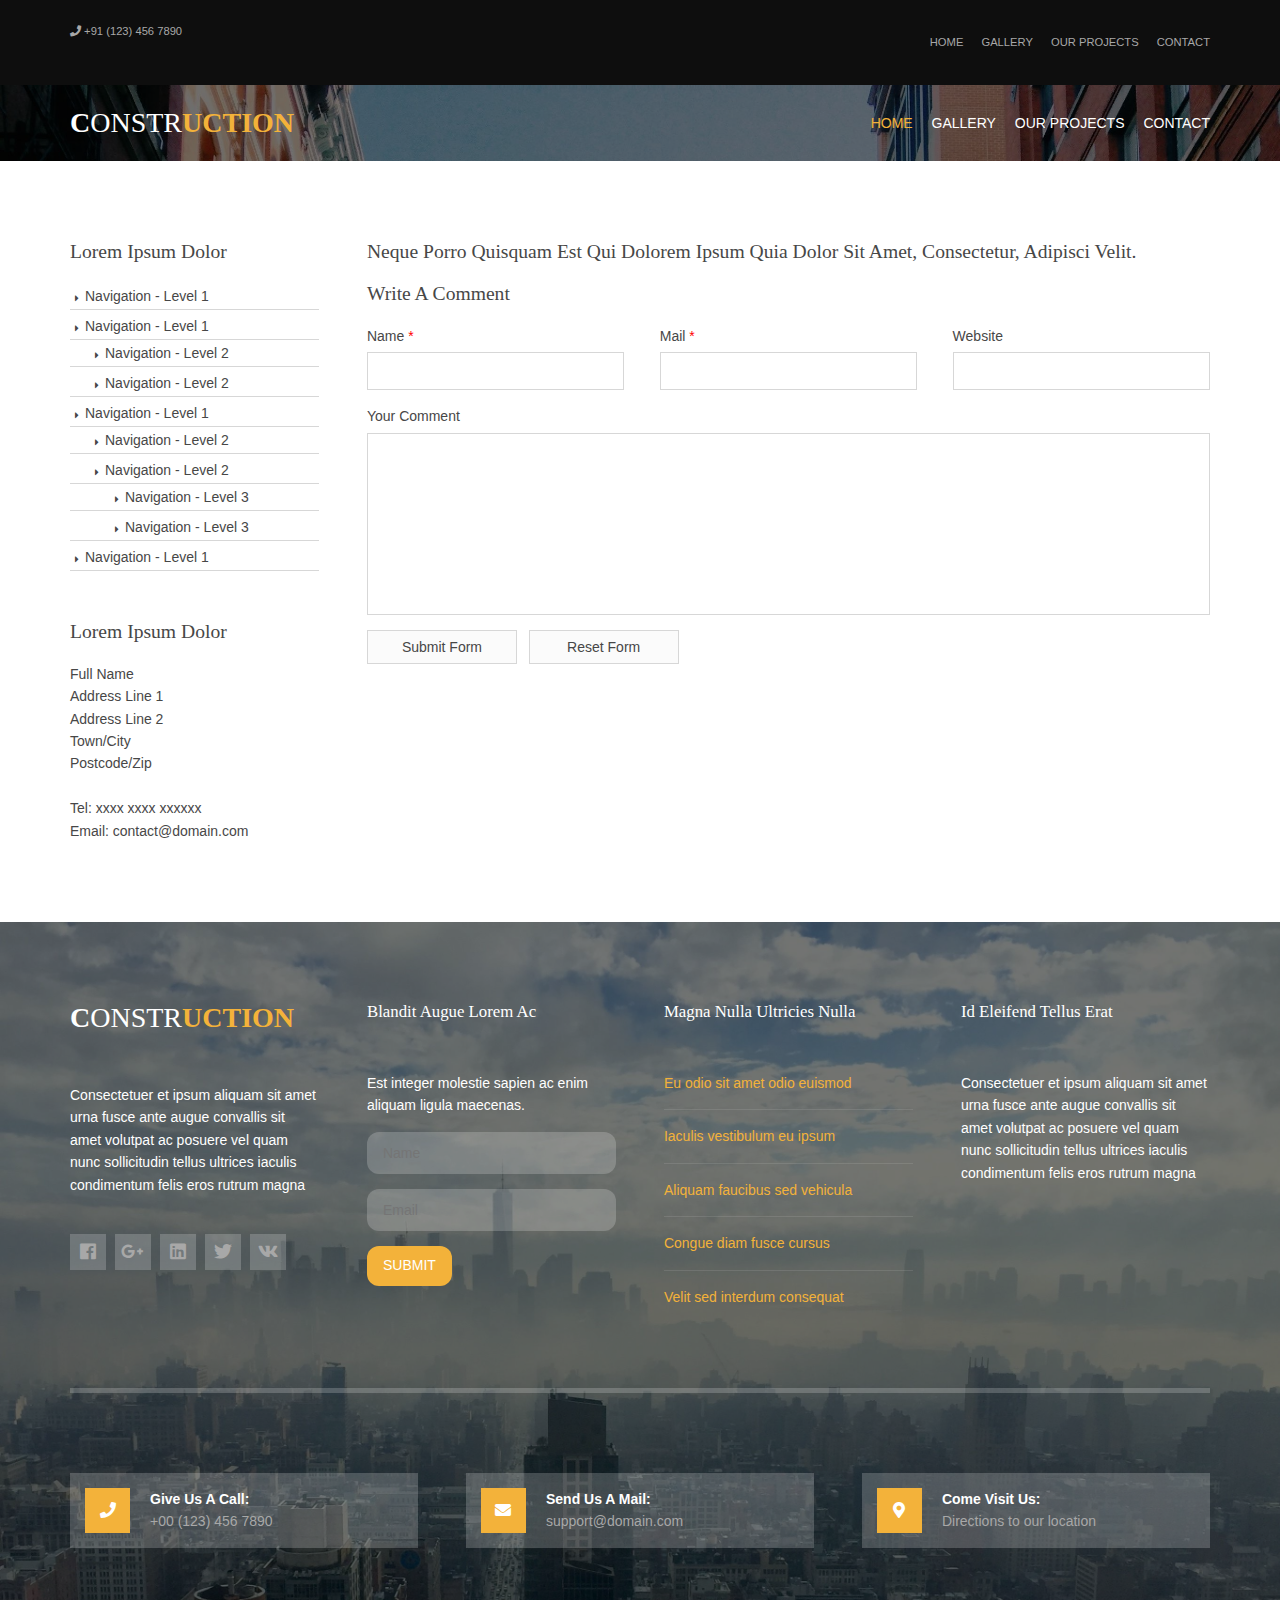
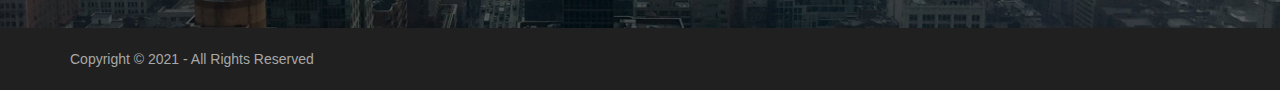
<file: pages/sidebar-left.html>
<!DOCTYPE html>

<html lang="">

<head>
<title>Contact</title>
<meta charset="utf-8">
<meta name="viewport" content="width=device-width, initial-scale=1.0, maximum-scale=1.0, user-scalable=no">
<link href="../layout/styles/layout.css" rel="stylesheet" type="text/css" media="all">
</head>
<body id="top">
<!-- ################################################################################################ -->
<!-- ################################################################################################ -->
<!-- ################################################################################################ -->
<div class="wrapper overlay row0">
  <div id="topbar" class="hoc clear">
    <div class="fl_left"> 
      <!-- ################################################################################################ -->
      <ul class="nospace">
        <li><i class="fas fa-phone"></i> +91 (123) 456 7890</li>
      </ul>
      <!-- ################################################################################################ -->
    </div>
    <div class="fl_right"> 
      <!-- ################################################################################################ -->
      <ul class="clear">
        <li class="active"><a href="../index.html">Home</a></li>
        <li><a href="gallery.html">Gallery</a></li>
        <li><a href="full-width.html">Our projects</a></li>
        <li><a href="sidebar-left.html">Contact</a></li>
        
      </ul>
      <!-- ################################################################################################ -->
    </div>
  </div>
</div>
<!-- ################################################################################################ -->
<!-- ################################################################################################ -->
<!-- ################################################################################################ -->
<!-- Top Background Image Wrapper -->
<div class="bgded" style="background-image:url('../images/demo/backgrounds/57-2448x3264.jpg');">  
  <!-- ################################################################################################ -->
  <div class="wrapper row1">
    <header id="header" class="hoc clear">
      <div id="logo" class="fl_left"> 
        <!-- ################################################################################################ -->
        <h1 class="logoname"><a href="index.html">CONSTR<span style="color:#f3b23a;">UCTION</span></a></h1>
        <!-- ################################################################################################ -->
      </div>
      <nav id="mainav" class="fl_right"> 
        <!-- ################################################################################################ -->
        <ul class="clear">
          <li class="active"><a href="../index.html">Home</a></li>
          <li><a href="gallery.html">Gallery</a></li>
          <li><a href="full-width.html">Our projects</a></li>
          <li><a href="sidebar-left.html">Contact</a></li>
          
        </ul>
          
         <!-- <li><a class="drop" href="#">Services</a>
            <ul>
              <li><a href="pages/gallery.html">Gallery</a></li>
              <li><a href="pages/full-width.html">Our projects</a></li>
            </ul>
          </li>
          <li><a href="#">Contact</a></li>-->
          
        
        <!-- ################################################################################################ -->
      </nav>
    </header>
  </div>
  <!-- ################################################################################################ -->
  <!-- ################################################################################################ -->
  <!-- ################################################################################################ -->
  <!--<div id="breadcrumb" class="hoc clear"> 
    
    <h6 class="heading">Gallery</h6>
    <ul>
      <li><a href="#">Home</a></li>
      <li><a href="#">Lorem</a></li>
      <li><a href="#">Ipsum</a></li>
      <li><a href="#">Dolor</a></li>
    </ul>
    
  </div>-->
  <!-- ################################################################################################ -->
</div>
<!-- End Top Background Image Wrapper -->
<!-- ################################################################################################ -->
<!-- ################################################################################################ -->
<!-- ################################################################################################ -->
<div class="wrapper row3">
  <main class="hoc container clear"> 
    <!-- main body -->
    <!-- ################################################################################################ -->
    <div class="sidebar one_quarter first"> 
      <!-- ################################################################################################ -->
      <h6>Lorem ipsum dolor</h6>
      <nav class="sdb_holder">
        <ul>
          <li><a href="#">Navigation - Level 1</a></li>
          <li><a href="#">Navigation - Level 1</a>
            <ul>
              <li><a href="#">Navigation - Level 2</a></li>
              <li><a href="#">Navigation - Level 2</a></li>
            </ul>
          </li>
          <li><a href="#">Navigation - Level 1</a>
            <ul>
              <li><a href="#">Navigation - Level 2</a></li>
              <li><a href="#">Navigation - Level 2</a>
                <ul>
                  <li><a href="#">Navigation - Level 3</a></li>
                  <li><a href="#">Navigation - Level 3</a></li>
                </ul>
              </li>
            </ul>
          </li>
          <li><a href="#">Navigation - Level 1</a></li>
        </ul>
      </nav>
      <div class="sdb_holder">
        <h6>Lorem ipsum dolor</h6>
        <address>
        Full Name<br>
        Address Line 1<br>
        Address Line 2<br>
        Town/City<br>
        Postcode/Zip<br>
        <br>
        Tel: xxxx xxxx xxxxxx<br>
        Email: contact@domain.com
        </address>
      </div>
      <!--<div class="sdb_holder">
        <article>
          <h6>Lorem ipsum dolor</h6>
          <p>Nuncsed sed conseque a at quismodo tris mauristibus sed habiturpiscinia sed.</p>
          <ul>
            <li><a href="#">Lorem ipsum dolor sit</a></li>
            <li>Etiam vel sapien et</li>
            <li><a href="#">Etiam vel sapien et</a></li>
          </ul>
          <p>Nuncsed sed conseque a at quismodo tris mauristibus sed habiturpiscinia sed. Condimentumsantincidunt dui mattis magna intesque purus orci augue lor nibh.</p>
          <p class="more">Continue Reading</a></p>
        </article>
      </div>-->
      <!-- ################################################################################################ -->
    </div>
    <!-- ################################################################################################ -->
    <!-- ################################################################################################ -->
    <div class="content three_quarter"> 
      
      <h1>Neque porro quisquam est qui dolorem ipsum quia dolor sit amet, consectetur, adipisci velit.</h1>
      <!--<img class="imgr borderedbox inspace-5" src="../images/demo/imgr.gif" alt="">
      <p>Aliquatjusto quisque nam consequat doloreet vest orna partur scetur portortis nam. Metadipiscing eget facilis elit sagittis felisi eger id justo maurisus convallicitur.</p>
      <p>Dapiensociis <a href="#">temper donec auctortortis cumsan</a> et curabitur condis lorem loborttis leo. Ipsumcommodo libero nunc at in velis tincidunt pellentum tincidunt vel lorem.</p>
      <img class="imgl borderedbox inspace-5" src="../images/demo/imgl.gif" alt="">
      <p>This is a W3C compliant free website template from <a href="https://www.os-templates.com/" title="Free Website Templates">OS Templates</a>. For full terms of use of this template please read our <a href="https://www.os-templates.com/template-terms">website template licence</a>.</p>
      <p>You can use and modify the template for both personal and commercial use. You must keep all copyright information and credit links in the template and associated files. For more website templates visit our <a href="https://www.os-templates.com/">free website templates</a> section.</p>
      <p>Portortornec condimenterdum eget consectetuer condis consequam pretium pellus sed mauris enim. Puruselit mauris nulla hendimentesque elit semper nam a sapien urna sempus.</p>
      <h1>Table(s)</h1>
      <div class="scrollable">
        <table>
          <thead>
            <tr>
              <th>Header 1</th>
              <th>Header 2</th>
              <th>Header 3</th>
              <th>Header 4</th>
            </tr>
          </thead>
          <tbody>
            <tr>
              <td><a href="#">Value 1</a></td>
              <td>Value 2</td>
              <td>Value 3</td>
              <td>Value 4</td>
            </tr>
            <tr>
              <td>Value 5</td>
              <td>Value 6</td>
              <td>Value 7</td>
              <td><a href="#">Value 8</a></td>
            </tr>
            <tr>
              <td>Value 9</td>
              <td>Value 10</td>
              <td>Value 11</td>
              <td>Value 12</td>
            </tr>
            <tr>
              <td>Value 13</td>
              <td><a href="#">Value 14</a></td>
              <td>Value 15</td>
              <td>Value 16</td>
            </tr>
          </tbody>
        </table>
      </div>-->
      <div id="comments">
        <!--<h2>Comments</h2>-->
        <!--<ul>
          <li>
            <article>
              <header>
                <figure class="avatar"><img src="../images/demo/avatar.png" alt=""></figure>
                <address>
                By <a href="#">A Name</a>
                </address>
                <time datetime="2045-04-06T08:15+00:00">Friday, 6<sup>th</sup> April 2045 @08:15:00</time>
              </header>
              <div class="comcont">
                <p>This is an example of a comment made on a post. You can either edit the comment, delete the comment or reply to the comment. Use this as a place to respond to the post or to share what you are thinking.</p>
              </div>
            </article>
          </li>
          <li>
            <article>
              <header>
                <figure class="avatar"><img src="../images/demo/avatar.png" alt=""></figure>
                <address>
                By <a href="#">A Name</a>
                </address>
                <time datetime="2045-04-06T08:15+00:00">Friday, 6<sup>th</sup> April 2045 @08:15:00</time>
              </header>
              <div class="comcont">
                <p>This is an example of a comment made on a post. You can either edit the comment, delete the comment or reply to the comment. Use this as a place to respond to the post or to share what you are thinking.</p>
              </div>
            </article>
          </li>
          <li>
            <article>
              <header>
                <figure class="avatar"><img src="../images/demo/avatar.png" alt=""></figure>
                <address>
                By <a href="#">A Name</a>
                </address>
                <time datetime="2045-04-06T08:15+00:00">Friday, 6<sup>th</sup> April 2045 @08:15:00</time>
              </header>
              <div class="comcont">
                <p>This is an example of a comment made on a post. You can either edit the comment, delete the comment or reply to the comment. Use this as a place to respond to the post or to share what you are thinking.</p>
              </div>
            </article>
          </li>
        </ul>-->
        <h2>Write A Comment</h2>
        <form action="#" method="post">
          <div class="one_third first">
            <label for="name">Name <span>*</span></label>
            <input type="text" name="name" id="name" value="" size="22" required>
          </div>
          <div class="one_third">
            <label for="email">Mail <span>*</span></label>
            <input type="email" name="email" id="email" value="" size="22" required>
          </div>
          <div class="one_third">
            <label for="url">Website</label>
            <input type="url" name="url" id="url" value="" size="22">
          </div>
          <div class="block clear">
            <label for="comment">Your Comment</label>
            <textarea name="comment" id="comment" cols="25" rows="10"></textarea>
          </div>
          <div>
            <input type="submit" name="submit" value="Submit Form">
            &nbsp;
            <input type="reset" name="reset" value="Reset Form">
          </div>
        </form>
      </div>
      
    </div>
    <!-- ################################################################################################ -->
    <!-- / main body -->
    <div class="clear"></div>
  </main>
</div>
<!-- ################################################################################################ -->
<!-- ################################################################################################ -->
<!-- ################################################################################################ -->
<div class="bgded overlay row4" style="background-image:url('../images/demo/backgrounds/868-2724x2448.jpg');">
  <footer id="footer" class="hoc clear"> 
    <!-- ################################################################################################ -->
    <div class="group">
      <div class="one_quarter first">
        <h1 class="logoname"><a href="index.html" style="color: white;">CONSTR<span style="color: #f3b23a;">UCTION</span></a></h1>
        <p style="color: white;">Consectetuer et ipsum aliquam sit amet urna fusce ante augue convallis sit amet volutpat ac posuere vel quam nunc sollicitudin tellus ultrices iaculis condimentum felis eros rutrum magna</p>
        <ul class="faico clear">
          <li><a class="faicon-facebook" href="#"><i class="fab fa-facebook"></i></a></li>
          <li><a class="faicon-google-plus" href="#"><i class="fab fa-google-plus-g"></i></a></li>
          <li><a class="faicon-linkedin" href="#"><i class="fab fa-linkedin"></i></a></li>
          <li><a class="faicon-twitter" href="#"><i class="fab fa-twitter"></i></a></li>
          <li><a class="faicon-vk" href="#"><i class="fab fa-vk"></i></a></li>
        </ul>
      </div>
      <div class="one_quarter">
        <h6 class="heading">Blandit augue lorem ac</h6>
        <p class="nospace btmspace-15" style="color: white;">Est integer molestie sapien ac enim aliquam ligula maecenas.</p>
        <form action="#" method="post">
          <fieldset>
            <legend>Newsletter:</legend>
            <input class="btmspace-15" type="text" value="" placeholder="Name">
            <input class="btmspace-15" type="text" value="" placeholder="Email">
            <button class="btn" type="submit" value="submit">Submit</button>
          </fieldset>
        </form>
      </div>
      <div class="one_quarter">
        <h6 class="heading">Magna nulla ultricies nulla</h6>
        <ul class="nospace linklist">
          <li><a href="#" style="color: #f3b23a;">Eu odio sit amet odio euismod</a></li>
          <li><a href="#" style="color: #f3b23a;">Iaculis vestibulum eu ipsum</a></li>
          <li><a href="#" style="color: #f3b23a;">Aliquam faucibus sed vehicula</a></li>
          <li><a href="#" style="color: #f3b23a;">Congue diam fusce cursus</a></li>
          <li><a href="#" style="color: #f3b23a;">Velit sed interdum consequat</a></li>
        </ul>
      </div>
      <div class="one_quarter">
        <h6 class="heading">Id eleifend tellus erat</h6>
        <p style="color: white;">Consectetuer et ipsum aliquam sit amet urna fusce ante augue convallis sit amet volutpat ac posuere vel quam nunc sollicitudin tellus ultrices iaculis condimentum felis eros rutrum magna</p>
        <!--<ul class="nospace clear latestimg">
          <li><a class="imgover" href="#"><img src="images/demo/100x100.png" alt=""></a></li>
          <li><a class="imgover" href="#"><img src="images/demo/100x100.png" alt=""></a></li>
          <li><a class="imgover" href="#"><img src="images/demo/100x100.png" alt=""></a></li>
          <li><a class="imgover" href="#"><img src="images/demo/100x100.png" alt=""></a></li>
          <li><a class="imgover" href="#"><img src="images/demo/100x100.png" alt=""></a></li>
          <li><a class="imgover" href="#"><img src="images/demo/100x100.png" alt=""></a></li>
          <li><a class="imgover" href="#"><img src="images/demo/100x100.png" alt=""></a></li>
          <li><a class="imgover" href="#"><img src="images/demo/100x100.png" alt=""></a></li>
          <li><a class="imgover" href="#"><img src="images/demo/100x100.png" alt=""></a></li>
        </ul>-->
      </div>
    </div>
    <!-- ################################################################################################ -->
    <figure id="ctdetails">
      <ul class="nospace group">
        <li class="one_third first">
          <div class="clear"><a href="#"><i class="fas fa-phone"></i></a> <span><strong>Give us a call:</strong> +00 (123) 456 7890</span></div>
        </li>
        <li class="one_third">
          <div class="clear"><a href="#"><i class="fas fa-envelope"></i></a> <span><strong>Send us a mail:</strong> support@domain.com</span></div>
        </li>
        <li class="one_third">
          <div class="clear"><a href="#"><i class="fas fa-map-marker-alt"></i></a> <span><strong>Come visit us:</strong> Directions to our location</span></div>
        </li>
      </ul>
    </figure>
    <!-- ################################################################################################ -->
  </footer>
</div>
<!-- ################################################################################################ -->
<!-- ################################################################################################ -->
<!-- ################################################################################################ -->
<div class="wrapper row5">
  <div id="copyright" class="hoc clear"> 
    <!-- ################################################################################################ -->
    <p class="fl_left">Copyright &copy; 2021 - All Rights Reserved </p>
    <!-- ################################################################################################ -->
  </div>
</div>
<!-- ################################################################################################ -->
<!-- ################################################################################################ -->
<!-- ################################################################################################ -->
<a id="backtotop" href="#top"><i class="fas fa-chevron-up"></i></a>
<!-- JAVASCRIPTS -->
<script src="../layout/scripts/jquery.min.js"></script>
<script src="../layout/scripts/jquery.backtotop.js"></script>
<script src="../layout/scripts/jquery.mobilemenu.js"></script>
</body>
</html>
</file>
<file: layout/styles/layout.css>
@charset "utf-8";
/*
Template Name: Xanpon
Author: <a href="https://www.os-templates.com/">OS Templates</a>
Author URI: https://www.os-templates.com/
Copyright: OS-Templates.com
Licence: Free to use under our free template licence terms
Licence URI: https://www.os-templates.com/template-terms
File: Layout CSS
*/

@import url("fontawesome-free/css/all.css");
@import url("framework.css");

/* Rows
--------------------------------------------------------------------------------------------------------------- */
.row0, .row0 a{}
.row1, .row1 a{}
.row2, .row2 a{}
.row3, .row3 a{}
.row4, .row4 a{}
.row5, .row5 a{}


/* Top Bar
--------------------------------------------------------------------------------------------------------------- */
#topbar{padding:20px 0; font-size:.8rem; text-transform:uppercase;}

#topbar ul li{display:inline-block; margin-right:15px;}
#topbar ul li:last-child{margin-right:0; padding-right:0; border-right:none;}
#topbar i{line-height:normal;}
#topbar > div:nth-of-type(2) i{font-size:1rem;}


/* Header
--------------------------------------------------------------------------------------------------------------- */
#header{}

#header #logo{margin:22px 0 0 0;}


/* Page Intro
--------------------------------------------------------------------------------------------------------------- */
#pageintro{padding:200px 0 270px;}/* 270px => 70px for #introblocks negative margin */

#pageintro article{display:block; max-width:75%; margin:0 auto; text-transform:capitalize; text-align:center;}
#pageintro article p:first-of-type{margin:0 0 30px 0; padding:0; font-size:2.5rem;}
#pageintro .heading{font-size:5rem;}
#pageintro footer{margin-top:50px;}
#pageintro footer .btn{padding:25px 35px 27px; font-size:1.2rem; border-radius:50px;}


/* Content Area
--------------------------------------------------------------------------------------------------------------- */
.container{padding:80px 0;}

/* Content */
.container .content{}

.sectiontitle{display:block; max-width:55%; margin:0 auto 80px; text-align:center;}
.sectiontitle *{margin:0;}

/* Introblocks */
#introblocks{display:block; position:relative; margin:-150px 0 100px; z-index:1;}/* 150px => 70px + container padding */

/* Services - can be more than four */
#services{}
#services li{margin-bottom:50px;}
#services li:nth-last-child(-n+4){margin-bottom:0;}/* Removes bottom margin from the last line of items - margin is restored in the media queries when items stack */
#services li:nth-child(4n+1){margin-left:0; clear:left;}/* Removes the need to add class="first" */
#services article{display:block; padding:30px 15px; text-align:center;}
#services article *{margin:0 0 15px 0; padding:0; line-height:1;}
#services article i{width:60px; height:60px; line-height:60px; margin-bottom:30px; font-size:1.6rem; text-align:center;}
#services article .heading{font-size:1.2rem; font-weight:700;}
#services article p{margin:0; line-height:normal;}

/* Comments */
#comments ul{margin:0 0 40px 0; padding:0; list-style:none;}
#comments li{margin:0 0 10px 0; padding:15px;}
#comments .avatar{float:right; margin:0 0 10px 10px; padding:3px; border:1px solid;}
#comments address{font-weight:bold;}
#comments time{font-size:smaller;}
#comments .comcont{display:block; margin:0; padding:0;}
#comments .comcont p{margin:10px 5px 10px 0; padding:0;}

#comments form{display:block; width:100%;}
#comments input, #comments textarea{width:100%; padding:10px; border:1px solid;}
#comments textarea{overflow:auto;}
#comments div{margin-bottom:15px;}
#comments input[type="submit"], #comments input[type="reset"]{display:inline-block; width:auto; min-width:150px; margin:0; padding:8px 5px; cursor:pointer;}

/* Sidebar */
.container .sidebar{}

.sidebar .sdb_holder{margin-bottom:50px;}
.sidebar .sdb_holder:last-child{margin-bottom:0;}


/* Footer
--------------------------------------------------------------------------------------------------------------- */
#footer{padding:80px 0;}

#footer .heading{margin-bottom:50px; font-size:1.2rem;}
#footer .logoname{margin-bottom:50px;}
#footer p + .faico{margin-top:30px;}

#footer input, #footer button{border:1px solid;}
#footer input{display:block; width:100%; padding:12px 15px;}
#footer button{padding:10px 15px 12px; font-size:1rem;}

#footer .linklist li{display:block; margin-bottom:15px; padding:0 0 15px 0; border-bottom:1px solid;}
#footer .linklist li:last-child{margin:0; padding:0; border:none;}
#footer .linklist li::before, #footer .linklist li::after{display:table; content:"";}
#footer .linklist li, #footer .linklist li::after{clear:both;}

#footer .latestimg{}
#footer .latestimg > li{display:inline-block; float:left; width:30%; margin:0 0 5% 5%;}
#footer .latestimg > li:nth-last-child(-n+3){margin-bottom:0;}/* Removes bottom margin from the last three items - margin is restored in the media queries when items stack */
#footer .latestimg > li:nth-child(3n+1){margin-left:0; clear:left;}/* Removes the need to add class="first" */
#footer .latestimg > li img{width:100%;}/* Force the image to resize to take the full space - may have to be changed for tablets, depends on personal preference */
#footer .latestimg > li a.imgover{display:block;}

#ctdetails{display:block; position:relative; margin:80px 0 0 0; padding:80px 0 0 0; border-top:5px solid;}
#ctdetails > ul{}
#ctdetails > ul li{}
#ctdetails > ul li > div{display:block; position:relative; min-height:75px;/* padding + icon */ padding:15px 15px 15px 80px; line-height:1;}
#ctdetails > ul li:last-child{margin-bottom:0;}/* Used when elements stack in small viewports */
#ctdetails > ul li i{position:absolute; top:15px; left:15px; width:45px; height:45px; line-height:45px; font-size:16px; text-align:center;}
#ctdetails > ul li span{display:block; padding:4px 0 0 0;}
#ctdetails > ul li strong{display:block; margin:0 0 8px 0; text-transform:capitalize;}


/* Copyright
--------------------------------------------------------------------------------------------------------------- */
#copyright{padding:20px 0;}
#copyright *{margin:0; padding:0;}


/* Add roundness to certain items
Settings are all different due to the optical similarity needed for different sized elements
Delete this section if roundness is not wanted / required
--------------------------------------------------------------------------------------------------------------- */
.btn{border-radius:14px;}
#footer input, #footer button{border-radius:12px;}


/* Transition Fade
This gives a smooth transition to "ALL" elements used in the layout - other than the navigation form used in mobile devices
If you don't want it to fade all elements, you have to list the ones you want to be faded individually
Delete it completely to stop fading
--------------------------------------------------------------------------------------------------------------- */
*, *::before, *::after{transition:all .3s ease-in-out;}
#mainav form *{transition:none !important;}


/* ------------------------------------------------------------------------------------------------------------ */
/* ------------------------------------------------------------------------------------------------------------ */
/* ------------------------------------------------------------------------------------------------------------ */
/* ------------------------------------------------------------------------------------------------------------ */
/* ------------------------------------------------------------------------------------------------------------ */


/* Navigation
--------------------------------------------------------------------------------------------------------------- */
nav ul, nav ol{margin:0; padding:0; list-style:none;}

#mainav, #breadcrumb, .sidebar nav{line-height:normal;}
#mainav .drop::after, #mainav li li .drop::after, #breadcrumb li a::after, .sidebar nav a::after{position:absolute; font-family:"Font Awesome 5 Free"; font-weight:900; font-size:10px; line-height:10px;}

/* Top Navigation */
#mainav{}
#mainav ul{text-transform:uppercase;}
#mainav ul ul{position:absolute; width:180px; text-transform:none; z-index:9999;}
#mainav ul ul ul{left:180px; top:0;}
#mainav li{display:inline-block; position:relative; margin:0 15px 0 0; padding:0;}
#mainav li:last-child{margin-right:0;}
#mainav li li{width:100%; margin:0;}
#mainav li a{display:block; padding:30px 0;}
#mainav li li a{border:solid; border-width:0 0 1px 0;}
#mainav .drop{padding-left:15px;}
#mainav li li a, #mainav li li .drop{display:block; margin:0; padding:10px 15px;}
#mainav .drop::after, #mainav li li .drop::after{content:"\f0d7";}
#mainav .drop::after{top:35px; left:5px;}
#mainav li li .drop::after{top:15px; left:5px;}
#mainav ul ul{visibility:hidden; opacity:0;}
#mainav ul li:hover > ul{visibility:visible; opacity:1;}

#mainav form{display:none; width:100%; margin:0; padding:0;}
#mainav form select, #mainav form select option{display:block; cursor:pointer; outline:none;}
#mainav form select{width:100%; padding:5px; border:1px solid;}
#mainav form select option{margin:5px; padding:0; border:none;}

/* Breadcrumb */
#breadcrumb{padding:150px 0 30px; text-align:right;}
#breadcrumb ul{margin:0; padding:0; list-style:none; text-transform:uppercase;}
#breadcrumb li{display:inline-block; margin:0 6px 0 0; padding:0;}
#breadcrumb li a{display:block; position:relative; margin:0; padding:0 12px 0 0; font-size:12px;}
#breadcrumb li a::after{top:4px; right:0; content:"\f0da";}
#breadcrumb li:last-child a{margin:0; padding:0;}
#breadcrumb li:last-child a::after{display:none;}
#breadcrumb .heading{margin:0; font-size:2rem;}

/* Sidebar Navigation */
.sidebar nav{display:block; width:100%;}
.sidebar nav li{margin:0 0 3px 0; padding:0;}
.sidebar nav a{display:block; position:relative; margin:0; padding:5px 10px 5px 15px; text-decoration:none; border:solid; border-width:0 0 1px 0;}
.sidebar nav a::after{top:10px; left:5px; content:"\f0da";}
.sidebar nav ul ul a{padding-left:35px;}
.sidebar nav ul ul a::after{left:25px;}
.sidebar nav ul ul ul a{padding-left:55px;}
.sidebar nav ul ul ul a::after{left:45px;}

/* Pagination */
.pagination{display:block; width:100%; text-align:center; clear:both;}
.pagination li{display:inline-block; margin:0 2px 0 0;}
.pagination li:last-child{margin-right:0;}
.pagination a, .pagination strong{display:block; padding:8px 11px; border:1px solid; background-clip:padding-box; font-weight:normal;}

/* Back to Top */
#backtotop{z-index:999; display:inline-block; position:fixed; visibility:hidden; bottom:20px; right:20px; width:36px; height:36px; line-height:36px; font-size:16px; text-align:center; opacity:.2;}
#backtotop i{display:block; width:100%; height:100%; line-height:inherit;}
#backtotop.visible{visibility:visible; opacity:.5;}
#backtotop:hover{opacity:1;}


/* Tables
--------------------------------------------------------------------------------------------------------------- */
table, th, td{border:1px solid; border-collapse:collapse; vertical-align:top;}
table, th{table-layout:auto;}
table{width:100%; margin-bottom:15px;}
th, td{padding:5px 8px;}
td{border-width:0 1px;}


/* Gallery
--------------------------------------------------------------------------------------------------------------- */
#gallery{display:block; width:100%; margin-bottom:50px;}
#gallery figure figcaption{display:block; width:100%; clear:both;}
#gallery li{margin-bottom:30px;}


/* Font Awesome Social Icons
--------------------------------------------------------------------------------------------------------------- */
.faico{margin:0; padding:0; list-style:none;}
.faico li{display:inline-block; margin:8px 5px 0 0; padding:0; line-height:normal;}
.faico li:last-child{margin-right:0;}
.faico a{display:inline-block; width:36px; height:36px; line-height:36px; font-size:18px; text-align:center;}

.faico a{color:inherit; background-color:rgba(255,255,255,.2);}
.faico a:hover{color:#FFFFFF;}

.faicon-dribble:hover{background-color:#EA4C89;}
.faicon-facebook:hover{background-color:#3B5998;}
.faicon-google-plus:hover{background-color:#DB4A39;}
.faicon-linkedin:hover{background-color:#0E76A8;}
.faicon-twitter:hover{background-color:#00ACEE;}
.faicon-vk:hover{background-color:#4E658E;}


/* ------------------------------------------------------------------------------------------------------------ */
/* ------------------------------------------------------------------------------------------------------------ */
/* ------------------------------------------------------------------------------------------------------------ */
/* ------------------------------------------------------------------------------------------------------------ */
/* ------------------------------------------------------------------------------------------------------------ */


/* Colours
--------------------------------------------------------------------------------------------------------------- */
body{color:#A8A8A8; background-color:#202020;}
a{color:#3A93F3;}
a:active, a:focus{background:transparent !important;}/* IE10 + 11 Bugfix - prevents grey background */
hr, .borderedbox{border-color:#D7D7D7;}
label span{color:#FF0000; background-color:inherit;}
input:focus, textarea:focus, *:required:focus{border-color:#3A93F3 !important;}

.overlay{color:#FFFFFF; background-color:inherit;}
.overlay::after{color:inherit; background-color:rgba(0,0,0,.55);}
.overlay.light{color:#474747;}
.overlay.light::after{background-color:rgba(255,255,255,.7);}

.btn, .btn.inverse:hover{color:#FFFFFF; background-color:#f3b23a; border-color:#f3b23a;}
.btn:hover, .btn.inverse{color:inherit; background-color:transparent; border-color:inherit;}

.imgover:hover::before{background-color:rgba(58,147,243,.3);/* #3A93F3 */}
.imgover, .imgover:hover::after{color:#FFFFFF;}


/* Rows */
.row0{color:#A8A8A8; background-color:#202020;}
.row1{color:#FFFFFF; background-color:rgba(0,0,0,.55);}
.row2{color:#474747; background-color:#F4F4F4;}
.row3{color:#474747; background-color:#FFFFFF;}
.row4{color:#A8A8A8; background-color:#000000;}
.row5, .row5 a{color:#A8A8A8; background-color:#202020;}


/* Top Bar */
#topbar a{color:inherit;}
#topbar a:hover{color:#ffffff;}


/* Header */
#header #logo a{color:inherit;}


/* Page Intro */
#pageintro{color:#FFFFFF;}


/* Content */
#introblocks{box-shadow:0px 15px 15px 0px rgba(0,0,0,.1);}

#services article{color:#474747; background-color:#FFFFFF; box-shadow:0px 0px 10px rgba(0,0,0,.1);}
#services article a i{color:#f3b23a; background-color:#FFFFFF;}
#services article:hover a i{color:#FFFFFF; background-color:#f3b23a;}


/* Footer */
#footer .heading{color:#FFFFFF;}
#footer hr, #footer .borderedbox, #footer .linklist li{border-color:rgba(255,255,255,.1);}

#footer input, #footer button{border-color:transparent;}
#footer input{color:#FFFFFF; background-color:rgba(255,255,255,.2);}
#footer input:focus{background-color:#f3b23a;}
#footer button{color:#FFFFFF; background-color:#f3b23a;}
#footer button:hover{color:inherit; background-color:transparent; border-color:inherit;}

#ctdetails{border-color:rgba(255,255,255,.2);}
#ctdetails > ul li{color:inherit; background-color:rgba(255,255,255,.2);}
#ctdetails > ul li i, #ctdetails > ul li strong{color:#FFFFFF;}
#ctdetails > ul li a i{background-color:#f3b23a;}


/* Navigation */
#mainav li a{color:inherit;}
#mainav .active a, #mainav a:hover, #mainav li:hover > a{color:#f3b23a; background-color:inherit;}
#mainav li li a, #mainav .active li a{color:#FFFFFF; background-color:#f3b23a; border-color:#f3b23a;/* #3A93F3 */}
#mainav li li:hover > a, #mainav .active .active > a{color:#FFFFFF; background-color:#f3cb16;}
#mainav form select{color:#474747; background-color:#FFFFFF; border-color:#D7D7D7;}

#breadcrumb *{color:#FFFFFF; background-color:inherit;}
#breadcrumb li:last-child a{color:#f3b23a;}

.container .sidebar nav a{color:inherit; border-color:#D7D7D7;}
.container .sidebar nav a:hover{color:#f3b23a;}

.pagination a, .pagination strong{border-color:#D7D7D7;}
.pagination .current *{color:#FFFFFF; background-color:#f3b23a;}

#backtotop{color:#FFFFFF; background-color:#f3b23a;}


/* Tables + Comments */
table, th, td, #comments .avatar, #comments input, #comments textarea{border-color:#D7D7D7;}
th{color:#FFFFFF; background-color:#373737;}
tr, #comments li, #comments input[type="submit"], #comments input[type="reset"]{color:inherit; background-color:#FBFBFB;}
tr:nth-child(even), #comments li:nth-child(even){color:inherit; background-color:#F7F7F7;}
table a, #comments a{background-color:inherit;}


/* ------------------------------------------------------------------------------------------------------------ */
/* ------------------------------------------------------------------------------------------------------------ */
/* ------------------------------------------------------------------------------------------------------------ */
/* ------------------------------------------------------------------------------------------------------------ */
/* ------------------------------------------------------------------------------------------------------------ */


/* Media Queries
--------------------------------------------------------------------------------------------------------------- */
@-ms-viewport{width:device-width;}


/* Max Wrapper Width - Laptop, Desktop etc.
--------------------------------------------------------------------------------------------------------------- */
@media screen and (min-width:1140px){
	.hoc{max-width:1140px;}
}

@media screen and (min-width:978px) and (max-width:1140px){
	.hoc{max-width:95%;}
}


/* Mobile Devices
--------------------------------------------------------------------------------------------------------------- */
@media screen and (max-width:978px){
	.hoc{max-width:90%;}

	#topbar{}

	#header{padding:30px 0;}
	#header #logo{margin-top:0;}

	#mainav{}
	#mainav ul{display:none;}
	#mainav form{display:block; margin-top:2px;}

	#breadcrumb{}

	.container{}
	#comments input[type="reset"]{margin-top:10px;}
	.pagination li{display:inline-block; margin:0 5px 5px 0;}

	#footer{}

	#copyright{}
	#copyright p:first-of-type{margin-bottom:10px;}
}

@media screen and (max-width:750px){
	.imgl, .imgr{display:inline-block; float:none; margin:0 0 10px 0;}
	.fl_left, .fl_right{display:block; float:none;}
	.group .group > *:last-child, .clear .clear > *:last-child, .clear .group > *:last-child, .group .clear > *:last-child{margin-bottom:0;}/* Experimental - Needs more testing in different situations, stops double margin when stacking */
	.one_half, .one_third, .two_third, .one_quarter, .two_quarter, .three_quarter{display:block; float:none; width:auto; margin:0 0 30px 0;}

	#topbar{text-align:center;}
	#topbar > div:first-of-type ul{margin:0 0 10px 0;}

	#header{text-align:center;}
	#header #logo{margin:0 0 15px 0;}

	#breadcrumb{text-align:left;}

	#pageintro article{max-width:none;}
	#pageintro .heading{margin-bottom:20px; font-size:2.5rem;}
	#pageintro article p:last-of-type{line-height:1.4; font-size:1.2rem;}

	.sectiontitle{max-width:none;}
	.sd-third > li{max-width:348px;}/* Restrict the width to the one_third grid element in smaller devices */

	#services li:nth-last-child(-n+4){margin-bottom:50px;}
	#services li:last-child{margin-bottom:0;}

	#footer{}
	#footer .latestimg > li, #footer .latestimg > li:nth-last-child(-n+3){display:inline-block; float:none; width:auto; margin:0 5% 5% 0;}
	#footer .latestimg > li:last-child{margin-bottom:0;}
	#footer .latestimg > li img{width:auto;}
}

@media screen and (max-width:450px){
	#topbar > div:first-of-type ul li{display:block; margin:0;}
}


/* Other
--------------------------------------------------------------------------------------------------------------- */
@media screen and (max-width:650px){
	.scrollable{display:block; width:100%; margin:0 0 30px 0; padding:0 0 15px 0; overflow:auto; overflow-x:scroll;}
	.scrollable table{margin:0; padding:0; white-space:nowrap;}

	.inline li{display:block; margin-bottom:10px;}
	.pushright li{margin-right:0;}

	.font-x2{font-size:1.6rem;}
	.font-x3{font-size:1.8rem;}
}
</file>
